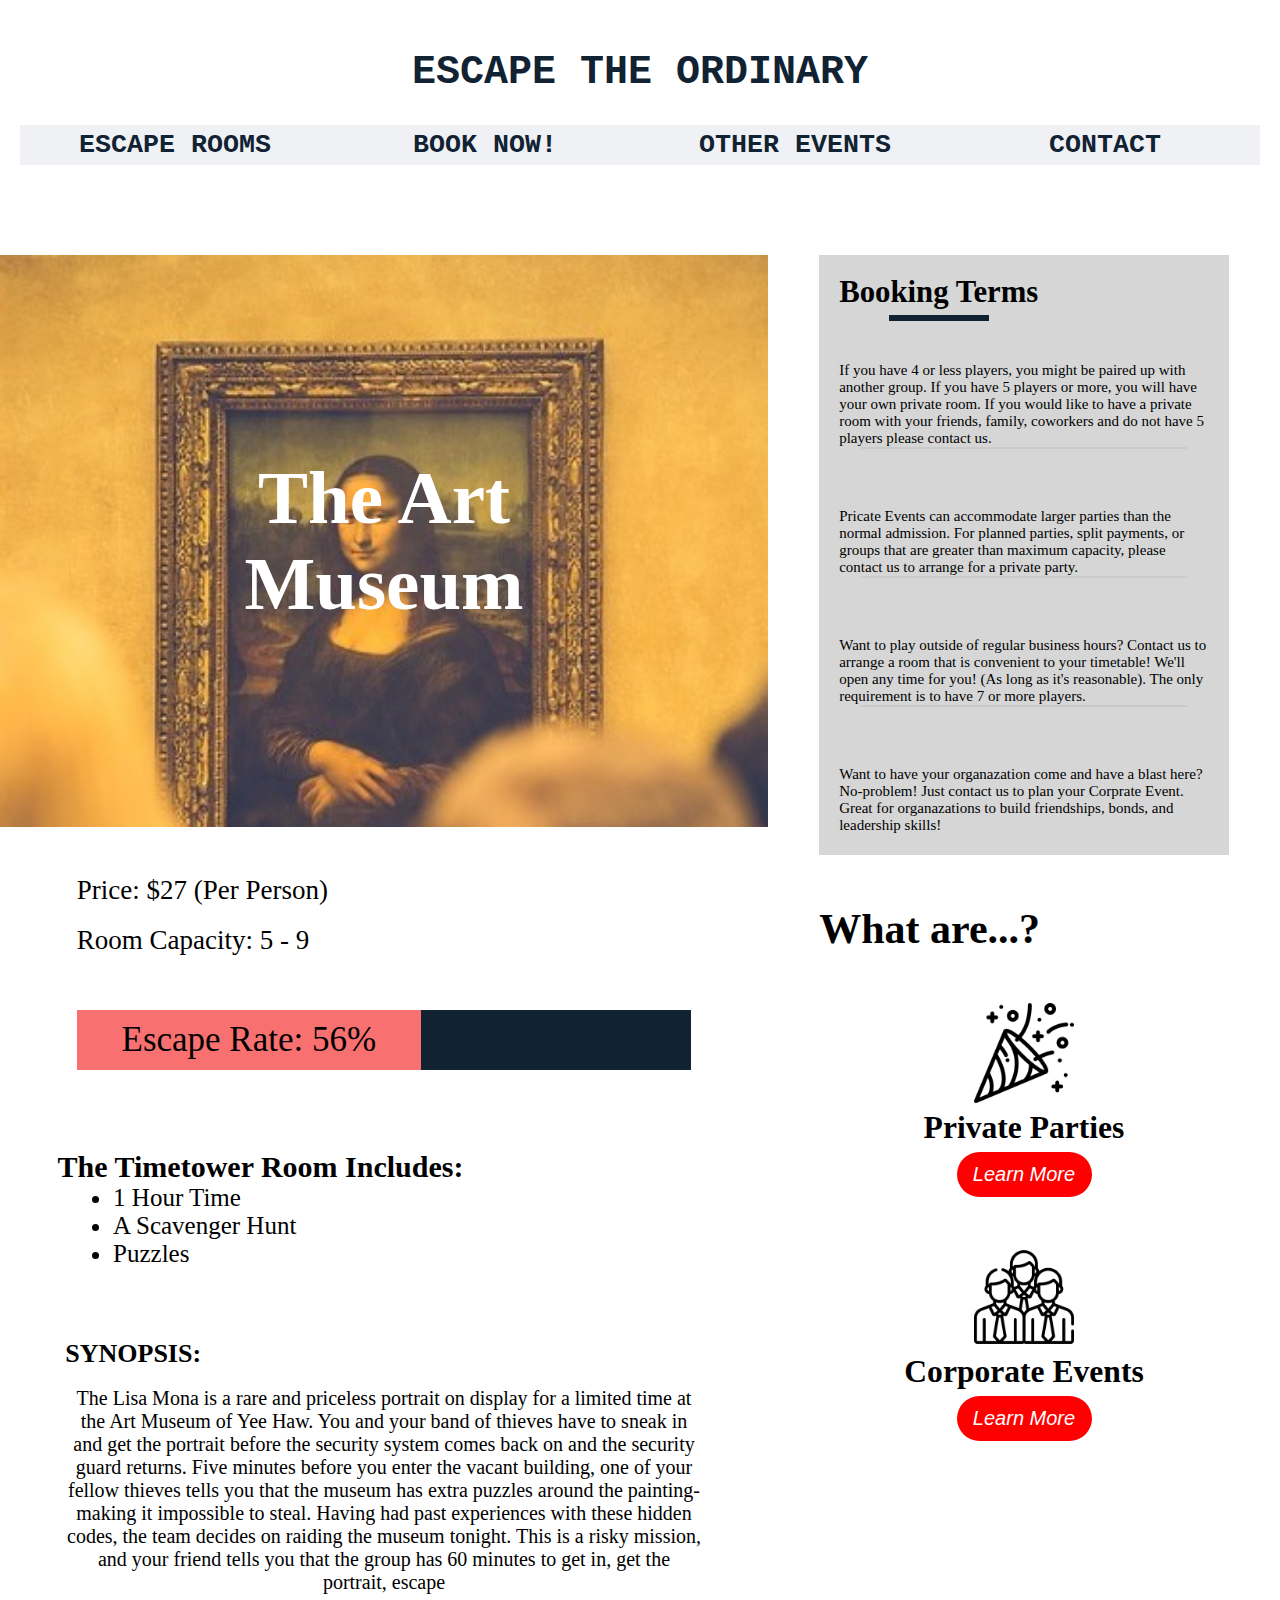
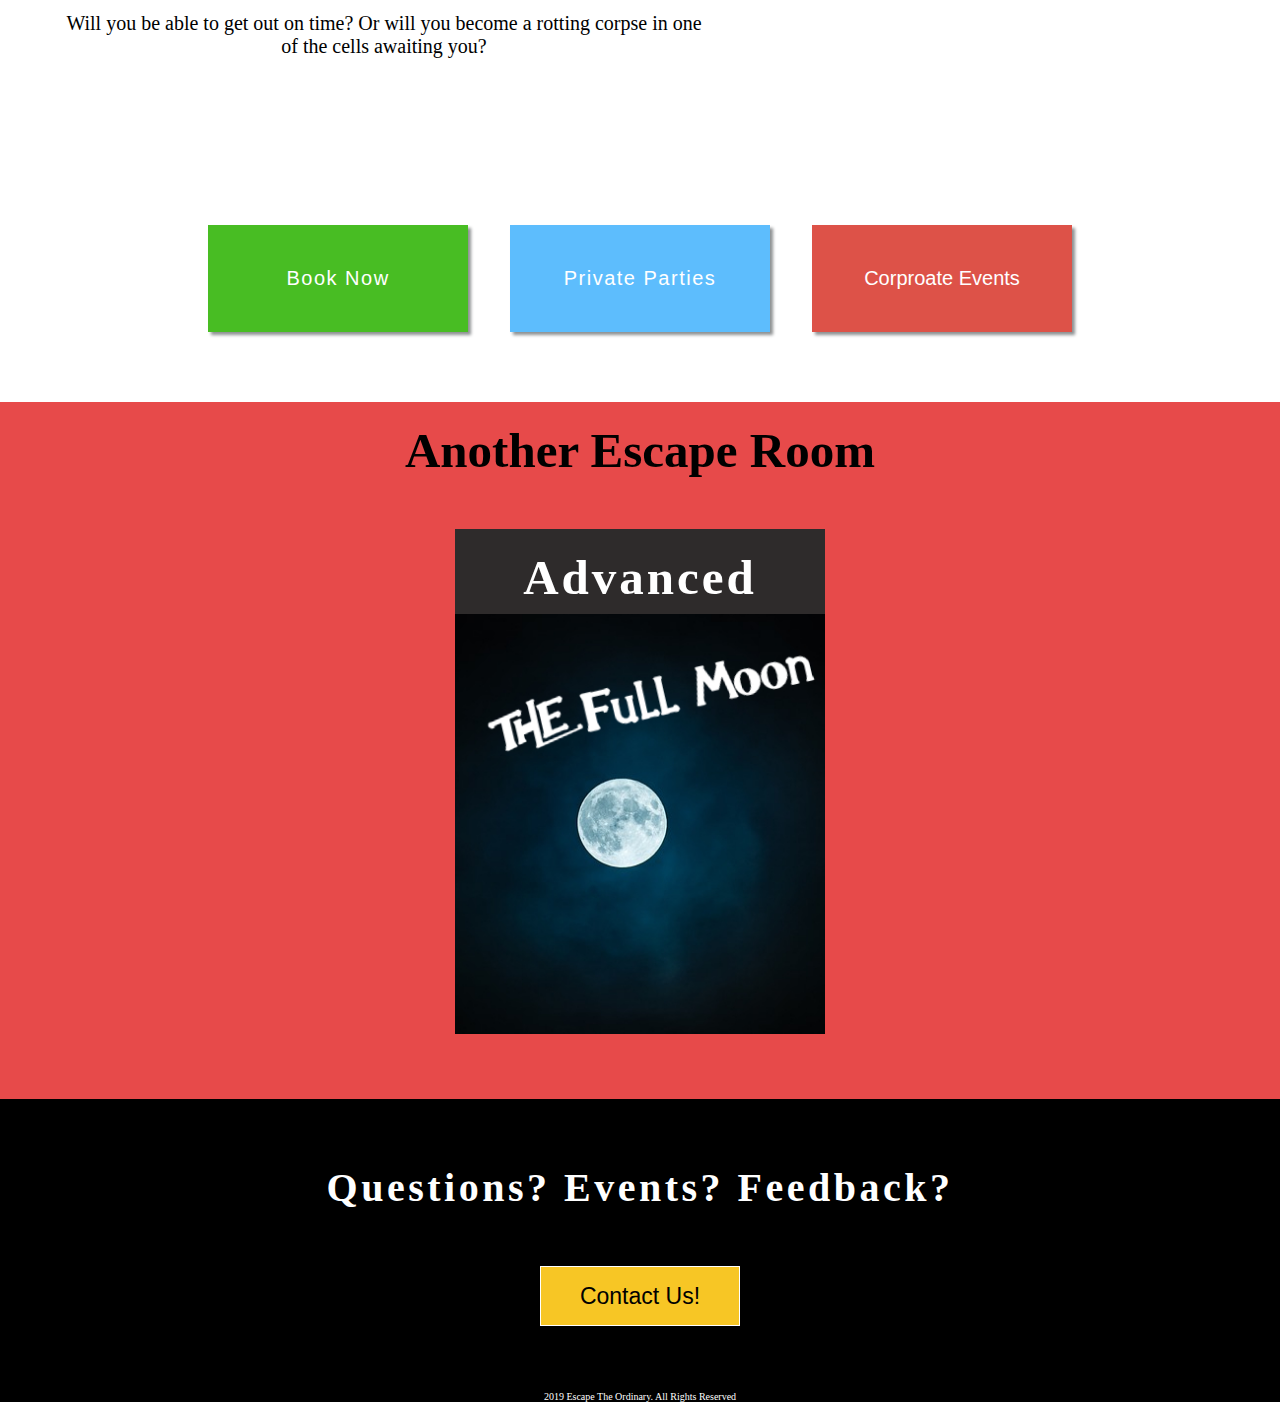
<file: art.html>
<!DOCTYPE html>
<html lang="en" dir="ltr">
  <head>
    <meta charset="utf-8">
    <title>TSA</title>
    <link rel="stylesheet" href="Main.css">
    <!DOCTYPE html>
<meta charset="utf-8">
<link href="https://fonts.googleapis.com/css?family=PT+Sans|Poppins:400,800|Roboto" rel="stylesheet">
<link href="https://fonts.googleapis.com/css?family=Akronim|Amatic+SC|Macondo+Swash+Caps" rel="stylesheet">
<link href="https://fonts.googleapis.com/css?family=Poppins:400,800|Roboto" rel="stylesheet">
<link rel="stylesheet" href="Main.css">
<html>

<body class="timetowerbody">
    <div class="wrapper">
        <header>
                <nav>
                        <h2 class="logo"><a href="index.html">Escape The Ordinary</a></h2>
                        <div class="navigationDesktop">
                            <div class="links1">
                                <ul>
                                    <li class="idk2"><a href="#">Escape rooms</a>
                                        <ul>
                                            <li><a href="#">beginner</a>
                                                <ul>
                                                    <li><a href="timetower.html">Time Tower</a></li>
                                                    <li><a href="composer.html">The Composer</a></li>
                                                </ul>
                                            </li>
                                            <li><a href="#">intermediate</a>
                                                <ul>
                                                    <li><a href="art.html">Art Museum</a></li>
                                                    <li><a href="Mine.html">The Mine</a></li>
                                                </ul>
                                            </li>
                                            <li><a href="#">Advanced</a>
                                                <ul>
                                                    <li><a href="TheFullMoon.html">Full Moon</a></li>
                                                    <li><a href="LogCabin.html">Log Cabin</a></li>
                                                </ul>
                                            </li>
        
                                        </ul>
                                    </li>
                                </ul>
                            </div>
        
                            <div class="links2">
                                <ul>
                                    <li class="idk2"><a href="#">Book Now!</a>
                                        <ul>
                                            <li><a href="booknow.html">Escape Rooms</a></li>
        
                                        </ul>
                                    </li>
                                </ul>
                            </div>
                            <div class="links3">
                                    <ul>
                                        <li class="idk2"><a href="#">Other Events</a>
                                            <ul>
                                                <li><a href="corporate.html">Private Party</a></li>
                                                <li><a href="corporate.html">Corporate Event</a></li>
                                            </ul>
                                        </li>
                                    </ul>
                                </div>
                            <div class="links4">
                                <ul>
                                    <li class="idk2"><a href="contactus.html">Contact</a></li>
                                </ul>
                            </div>
                        </div>
                    </nav>
        </header>
    </div>
  </head>
  <body>
    <div>
    <div class="timetowergrid">
        <div class="ttgitempic2">
            <h4>The Art Museum</h2>
        </div>
        <div class="ttgitemh3">
            <p></p>
            <p>Price: $27 (Per Person)</p>
            <p>Room Capacity: 5 - 9</p>
        </div>
        <div class="bar">
            <div class="barcolor" style="width: 56%" ;>
                <p>Escape Rate: 56%</p>
            </div>
        </div><br>
        <div class="ttgitem">
            <ul class="timetowerul">
                <h3>The Timetower Room Includes: </h3>
                <li>1 Hour Time</li>
                <li>A Scavenger Hunt</li>
                <li>Puzzles</li>
            </ul><br><br>

            <h1>SYNOPSIS: </h1><br>
            <p class="SYNOPSIS">The Lisa Mona is a rare and priceless portrait on display for a limited time at the Art Museum of Yee Haw. You and your band of thieves have to sneak in and get the portrait before the security system comes back on and the security guard returns. Five minutes before you enter the vacant building, one of your fellow thieves tells you that the museum has extra puzzles around the painting-making it impossible to steal. Having had past experiences with these hidden codes, the team decides on raiding the museum tonight. This is a risky mission, and your friend tells you that the group has 60 minutes to get in, get the portrait, escape</p><br>
            <p class="SYNOPSIS">Will you be able to get out on time? Or will you become a rotting corpse in one of the cells awaiting you? </p>
        </div>
        <div class="bookingtermsgrid1">
                <div class="termshead1">
                    <h2>Booking Terms</h2>
                    <hr class="hrterms1">
            </div>
        <div class="term11">
                <li>
                    <p>If you have 4 or less players, you might be paired up with another group. If you have 5 players
                        or more, you will have your own private room. If you would like to have a private room with your
                        friends, family, coworkers and do not have 5 players please contact us. </p>
                </li>
                <hr>
            </div><br>
            
            <div class="term22">
                <li>
                    <p>Pricate Events can accommodate larger parties than the normal admission. For planned parties,
                        split payments, or groups that are greater than maximum capacity, please contact us to arrange
                        for a private party. </p>
                </li>
                <hr>
            </div><br>
            <div class="term33">
                <li>
                    <p>Want to play outside of regular business hours? Contact us to arrange a room that is convenient
                        to your timetable! We'll open any time for you! (As long as it's reasonable). The only
                        requirement is to have 7 or more players. </p>
                </li>
                <hr>
            </div><br>
            <div class="term44">
                <li>
                    <p>Want to have your organazation come and have a blast here? No-problem! Just contact us to plan
                        your Corprate Event. Great for organazations to build friendships, bonds, and leadership skills!
                    </p>
                </li>
            </div>
        </ul>
    </div>
    <div class="whatare1">
            <div class="whatareheading1">
                <h2>What are...?</h2>
            </div>
            <div class="whatareicons1">
                <div class="whatareparties1">
                    <img src="party.png" style="width:100px">
                    <h3>Private Parties</h3>
                    <a href="corporate.html"><button class="Learnmorebutton2">Learn More</button></a>
                </div>
                <div class="whatarcorprateevents1">
                    <img src="employee.png" style="width: 100px">
                    <h3>Corporate Events</h3>
                    <a href="corporate.html"><button class="Learnmorebutton2">Learn More</button></a>
    
                </div>
            </div>
        </div>
    </div>


    <div class="buttongrid">
        <div class="booknowescaperoombutton">
            <a href="#"><button class="booknowescaperoombutton1">Book Now</button></a>
        </div>
        <div class="privatepartiesbutton">
            <a><button class="privatepartiesbutton1">Private Parties</button></a>
        </div>
        <div class="corporateeventsbutton">
            <a><button class="corporateeventsbutton1">Corproate Events</button></a>
        </div>
    </div>

    <div class="bookingtermsgrid">
        <div class="termshead">
            <h2>Booking Terms</h2>
            <hr class="hrterms">
        </div>
        <ul>
            <div class="term1">
                <li>
                    <p>If you have 4 or less players, you might be paired up with another group. If you have 5 players
                        or more, you will have your own private room. If you would like to have a private room with your
                        friends, family, coworkers and do not have 5 players please contact us. </p>
                </li>
                <hr>
            </div><br>
            <div class="term2">
                <li>
                    <p>Pricate Events can accommodate larger parties than the normal admission. For planned parties,
                        split payments, or groups that are greater than maximum capacity, please contact us to arrange
                        for a private party. </p>
                </li>
                <hr>
            </div><br>
            <div class="term3">
                <li>
                    <p>Want to play outside of regular business hours? Contact us to arrange a room that is convenient
                        to your timetable! We'll open any time for you! (As long as it's reasonable). The only
                        requirement is to have 7 or more players. </p>
                </li>
                <hr>
            </div><br>
            <div class="term4">
                <li>
                    <p>Want to have your organazation come and have a blast here? No-problem! Just contact us to plan
                        your Corprate Event. Great for organazations to build friendships, bonds, and leadership skills!
                    </p>
                </li>
            </div>
        </ul>
    </div>
    <div class="whatare">
        <div class="whatareheading">
            <h2>What are...?</h2>
        </div>
        <div class="whatareicons">
            <div class="whatareparties">
                <img src="party.png" style="width:100px">
                <h3>Private Parties</h3>
                <a><button class="Learnmorebutton2">Learn More</button></a>
            </div>
            <div class="whatarcorprateevents">
                <img src="employee.png" style="width: 100px">
                <h3>Corporate Events</h3>
                <a><button class="Learnmorebutton2">Learn More</button></a>

            </div>
        </div>
    </diV>
    

    <div class="anotheroom">
        <h2>Another Escape Room</h2>
        <div class="box"><a href="TheFullMoon.html">
            <div class="idk">
                <h2>Advanced</h2>
            </div>
            <div class="idkbox3">
                <h1>Idk</h1>
            </div>
        </div>
    </a>

    <div class="box2"><a href="#">
            <div class="idk">
                <h2>Advanced</h2>
            </div>
            <div class="idkbox">
                <h1>Idk</h1>
            </div>
        </div>
    </a>

    <div class="box3"><a href="TheFullMoon.html">
            <div class="idk">
                <h2>Beginner</h2>
            </div>
            <div class="idkbox">
                <h1>Idk</h1>
            </div>
        </div>
    </a>

    </div>


    <div class="contact">
            <div class="conh4">
                <h4>Questions? Events? Feedback?</h4>
            </div>
    
            <div class="contactbutton"><a href="contactus.html"><button class="contactusbutton">Contact Us!</button></a></div>
        </div>
    
    
        <!--Footer-->
    
        <footer>
            <div>
            </div>
            <div>
                <p>2019 Escape The Ordinary. All Rights Reserved</p>
            </div>
        </footer>

</body>

</html>
</file>
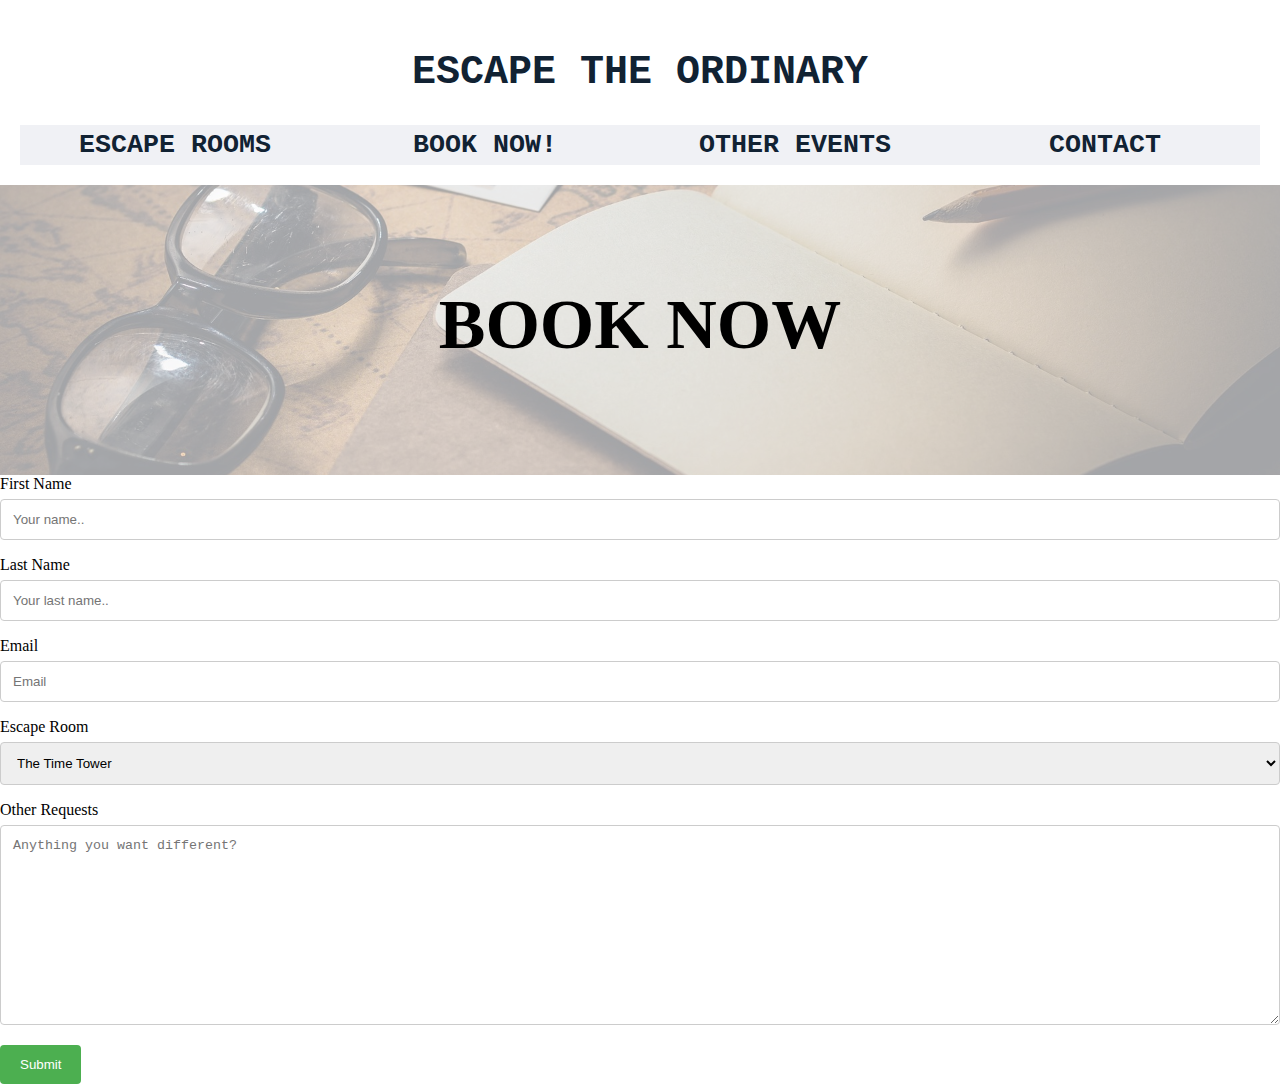
<file: booknow.html>
<!DOCTYPE html>
<html lang="en" dir="ltr">
  <head>
    <meta charset="utf-8">
    <title>TSA</title>
    <link rel="stylesheet" href="Main.css">
    <!DOCTYPE html>
<meta charset="utf-8">
<link href="https://fonts.googleapis.com/css?family=PT+Sans|Poppins:400,800|Roboto" rel="stylesheet">
<link href="https://fonts.googleapis.com/css?family=Akronim|Amatic+SC|Macondo+Swash+Caps" rel="stylesheet">
<link href="https://fonts.googleapis.com/css?family=Poppins:400,800|Roboto" rel="stylesheet">
<link rel="stylesheet" href="Main.css">
<html>

<body class="timetowerbody">
    <div class="wrapper">
        <header>
                <nav>
                        <h2 class="logo"><a href="index.html">Escape The Ordinary</a></h2>
                        <div class="navigationDesktop">
                            <div class="links1">
                                <ul>
                                    <li class="idk2"><a href="#">Escape rooms</a>
                                        <ul>
                                            <li><a href="#">beginner</a>
                                                <ul>
                                                    <li><a href="timetower.html">Time Tower</a></li>
                                                    <li><a href="composer.html">The Composer</a></li>
                                                </ul>
                                            </li>
                                            <li><a href="#">intermediate</a>
                                                <ul>
                                                    <li><a href="art.html">Art Museum</a></li>
                                                    <li><a href="Mine.html">The Mine</a></li>
                                                </ul>
                                            </li>
                                            <li><a href="#">Advanced</a>
                                                <ul>
                                                    <li><a href="TheFullMoon.html">Full Moon</a></li>
                                                    <li><a href="LogCabin.html">Log Cabin</a></li>
                                                </ul>
                                            </li>
        
                                        </ul>
                                    </li>
                                </ul>
                            </div>
        
                            <div class="links2">
                                <ul>
                                    <li class="idk2"><a href="#">Book Now!</a>
                                        <ul>
                                            <li><a href="booknow.html">Escape Rooms</a></li>
        
                                        </ul>
                                    </li>
                                </ul>
                            </div>
                            <div class="links3">
                                    <ul>
                                        <li class="idk2"><a href="#">Other Events</a>
                                            <ul>
                                                <li><a href="corporate.html">Private Party</a></li>
                                                <li><a href="corporate.html">Corporate Event</a></li>
                                            </ul>
                                        </li>
                                    </ul>
                                </div>
                            <div class="links4">
                                <ul>
                                    <li class="idk2"><a href="contactus.html">Contact</a></li>
                                </ul>
                            </div>
                        </div>
                    </nav>
        </header>
    </div>
    <div>

  </head>
  <body>
    <header>
      <div class="Part1">
        <h1>BOOK NOW</h1>
      </div>
      <div class="container">
    <form action="#">

      <label for="fname">First Name</label>
      <input type="text" id="fname" name="firstname" placeholder="Your name..">

      <label for="lname">Last Name</label>
      <input type="text" id="lname" name="lastname" placeholder="Your last name..">

      <label for="email">Email</label>
      <input type="text" name="email" placeholder="Email">

      <label for="escaperoom">Escape Room</label>
      <select id="escaperoom" name="escaperoom">
        <option value="timetower">The Time Tower</option>
        <option value="fullmoon">The Full Moon</option>
        <option value="mine">The Mine</option>
        <option value="composer">The Composer</option>
        <option value="museum">The Art Museum</option>
        <option value="cabin">The Log Cabin</option>
      </select>


      <label for="subject">Other Requests</label>
      <textarea id="subject" name="subject" placeholder="Anything you want different?" style="height:200px"></textarea>

      <input type="submit" value="Submit">

    </form>
  </div>
    </header>
  </body>
</html>
</file>
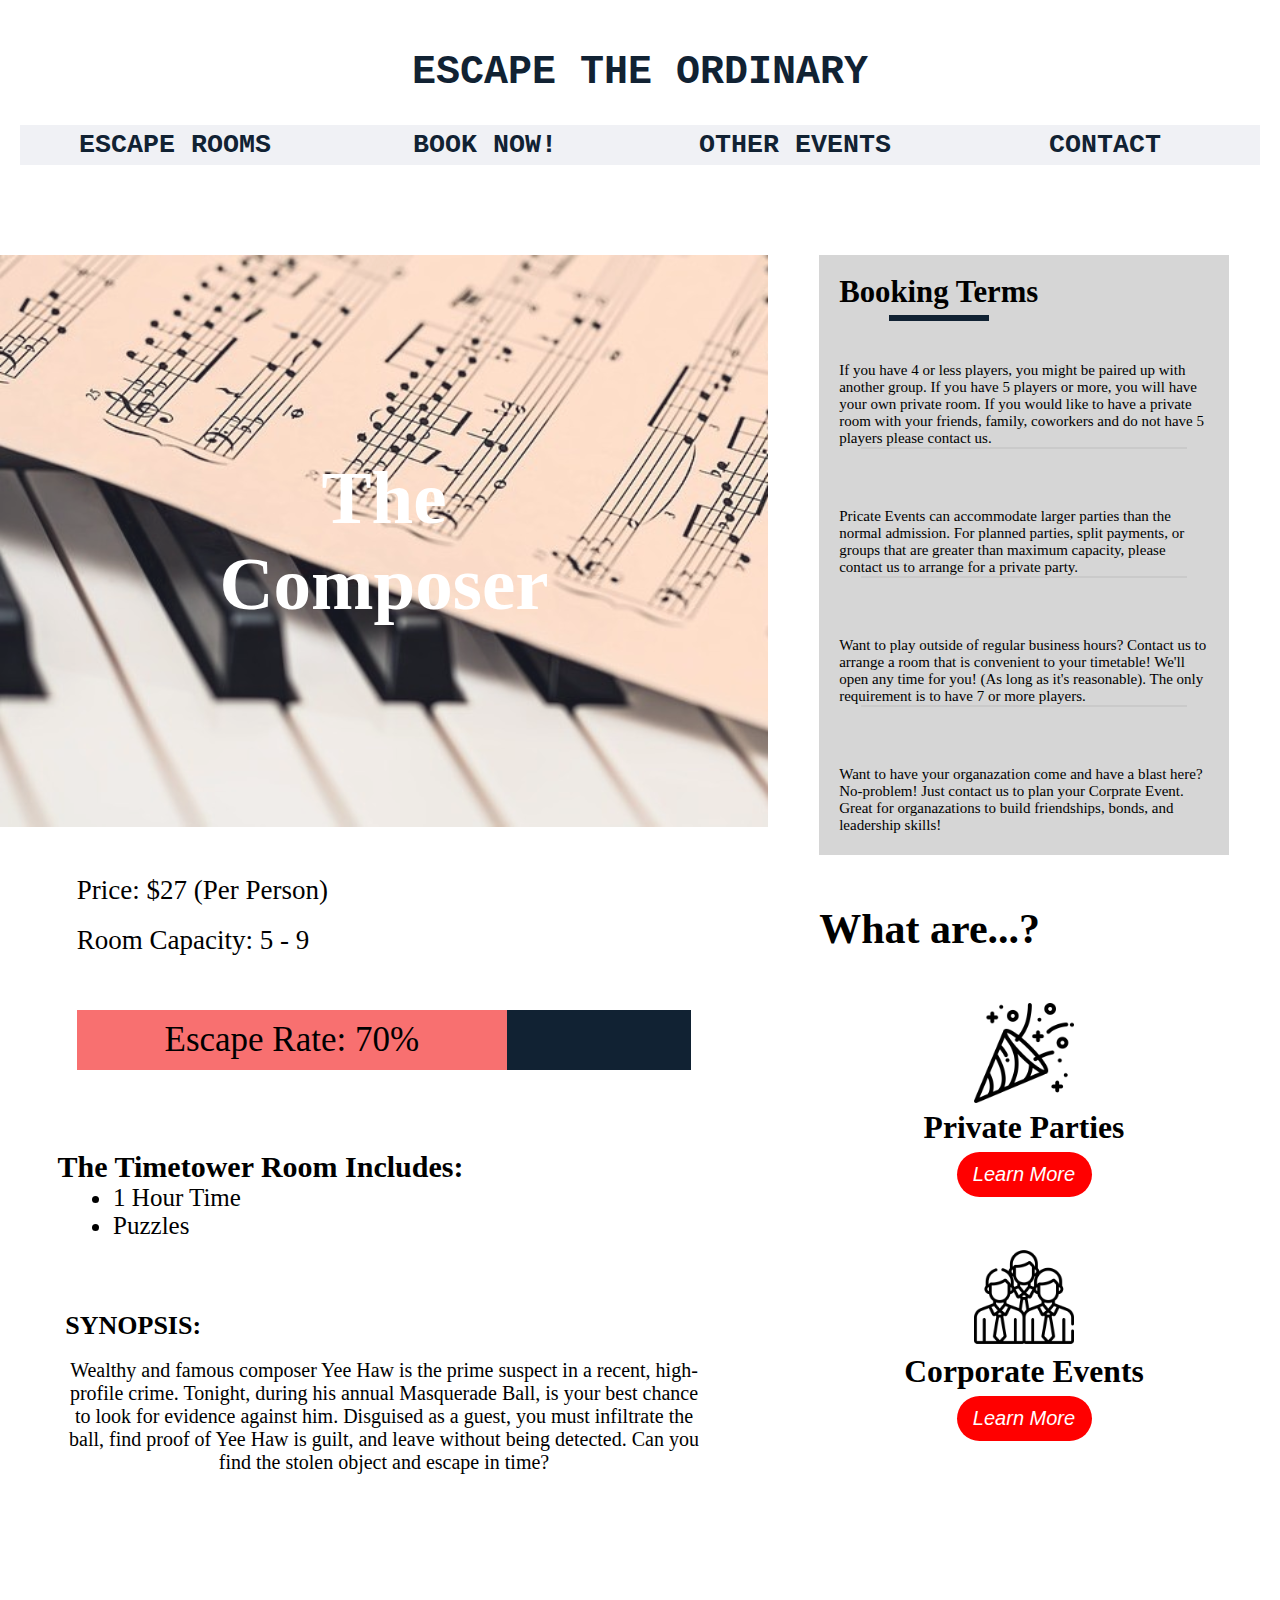
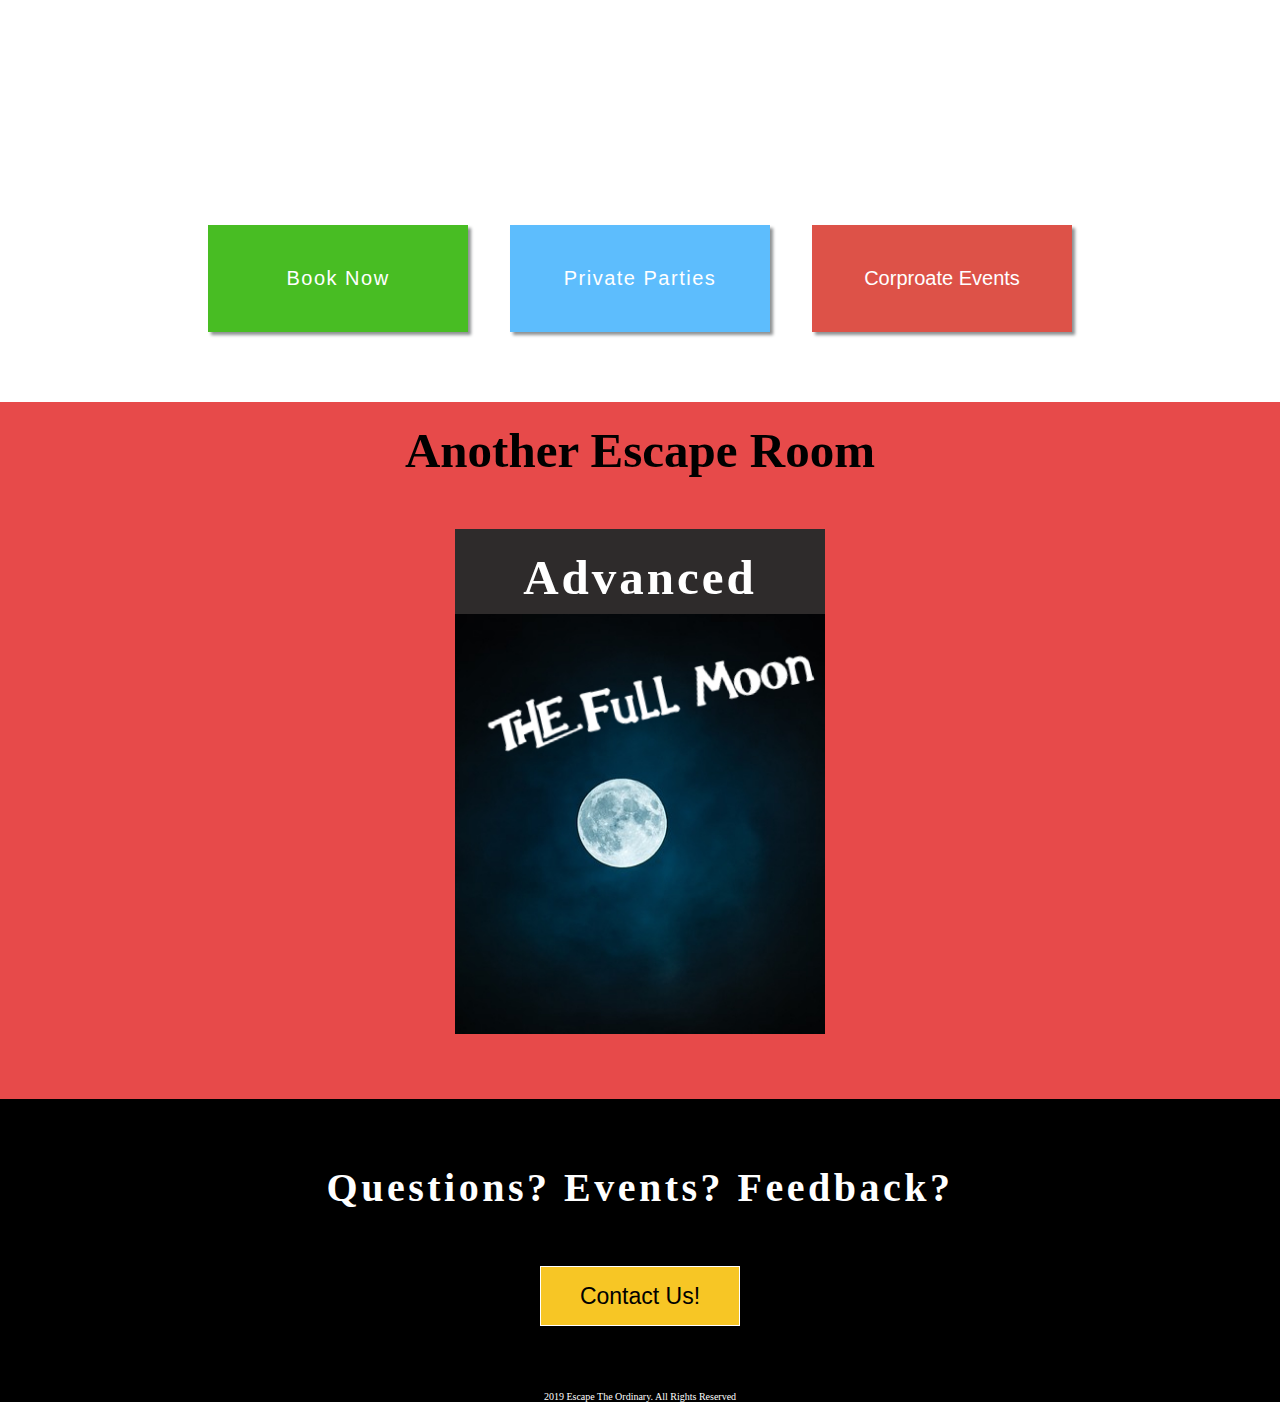
<file: composer.html>
<!DOCTYPE html>
<html lang="en" dir="ltr">

<head>
    <meta charset="utf-8">
    <title>TSA</title>
    <link rel="stylesheet" href="Main.css">
    <!DOCTYPE html>
    <meta charset="utf-8">
    <link href="https://fonts.googleapis.com/css?family=PT+Sans|Poppins:400,800|Roboto" rel="stylesheet">
    <link href="https://fonts.googleapis.com/css?family=Akronim|Amatic+SC|Macondo+Swash+Caps" rel="stylesheet">
    <link href="https://fonts.googleapis.com/css?family=Poppins:400,800|Roboto" rel="stylesheet">
    <link rel="stylesheet" href="Main.css">
    <html>

<body class="timetowerbody">
    <div class="wrapper">
        <header>
            <nav>
                <h2 class="logo"><a href="index.html">Escape The Ordinary</a></h2>
                <div class="navigationDesktop">
                    <div class="links1">
                        <ul>
                            <li class="idk2"><a href="#">Escape rooms</a>
                                <ul>
                                    <li><a href="#">beginner</a>
                                        <ul>
                                            <li><a href="timetower.html">Time Tower</a></li>
                                            <li><a href="composer.html">The Composer</a></li>
                                        </ul>
                                    </li>
                                    <li><a href="#">intermediate</a>
                                        <ul>
                                            <li><a href="art.html">Art Museum</a></li>
                                            <li><a href="Mine.html">The Mine</a></li>
                                        </ul>
                                    </li>
                                    <li><a href="#">Advanced</a>
                                        <ul>
                                            <li><a href="TheFullMoon.html">Full Moon</a></li>
                                            <li><a href="LogCabin.html">Log Cabin</a></li>
                                        </ul>
                                    </li>

                                </ul>
                            </li>
                        </ul>
                    </div>

                    <div class="links2">
                        <ul>
                            <li class="idk2"><a href="#">Book Now!</a>
                                <ul>
                                    <li><a href="booknow.html">Escape Rooms</a></li>

                                </ul>
                            </li>
                        </ul>
                    </div>
                    <div class="links3">
                        <ul>
                            <li class="idk2"><a href="#">Other Events</a>
                                <ul>
                                    <li><a href="corporate.html">Private Party</a></li>
                                    <li><a href="corporate.html">Corporate Event</a></li>
                                </ul>
                            </li>
                        </ul>
                    </div>
                    <div class="links4">
                        <ul>
                            <li class="idk2"><a href="contactus.html">Contact</a></li>
                        </ul>
                    </div>
                </div>
            </nav>
        </header>
    </div> </head> <body>
        <div>
            <div class="timetowergrid">
                <div class="ttgitempic1">
                    <h4>The Composer</h2>
                </div>
                <div class="ttgitemh3">
                    <p></p>
                    <p>Price: $27 (Per Person)</p>
                    <p>Room Capacity: 5 - 9</p>
                </div>
                <div class="bar">
                    <div class="barcolor" style="width: 70%" ;>
                        <p>Escape Rate: 70%</p>
                    </div>
                </div><br>
                <div class="ttgitem">
                    <ul class="timetowerul">
                        <h3>The Timetower Room Includes: </h3>
                        <li>1 Hour Time</li>
                        <li>Puzzles</li>
                    </ul><br><br>

                    <h1>SYNOPSIS: </h1><br>
                    <p class="SYNOPSIS">Wealthy and famous composer Yee Haw is the prime suspect in a recent,
                        high-profile crime. Tonight, during his annual Masquerade Ball, is your best chance to look for
                        evidence against him. Disguised as a guest, you must infiltrate the ball, find proof of Yee Haw
                        is guilt, and leave without being detected. Can you find the stolen object and escape in time?
                    </p><br>
                </div>
                <div class="bookingtermsgrid1">
                    <div class="termshead1">
                        <h2>Booking Terms</h2>
                        <hr class="hrterms1">
                    </div>
                    <div class="term11">
                        <li>
                            <p>If you have 4 or less players, you might be paired up with another group. If you have 5
                                players
                                or more, you will have your own private room. If you would like to have a private room
                                with your
                                friends, family, coworkers and do not have 5 players please contact us. </p>
                        </li>
                        <hr>
                    </div><br>

                    <div class="term22">
                        <li>
                            <p>Pricate Events can accommodate larger parties than the normal admission. For planned
                                parties,
                                split payments, or groups that are greater than maximum capacity, please contact us to
                                arrange
                                for a private party. </p>
                        </li>
                        <hr>
                    </div><br>
                    <div class="term33">
                        <li>
                            <p>Want to play outside of regular business hours? Contact us to arrange a room that is
                                convenient
                                to your timetable! We'll open any time for you! (As long as it's reasonable). The only
                                requirement is to have 7 or more players. </p>
                        </li>
                        <hr>
                    </div><br>
                    <div class="term44">
                        <li>
                            <p>Want to have your organazation come and have a blast here? No-problem! Just contact us to
                                plan
                                your Corprate Event. Great for organazations to build friendships, bonds, and leadership
                                skills!
                            </p>
                        </li>
                    </div>
                    </ul>
                </div>
                <div class="whatare1">
                    <div class="whatareheading1">
                        <h2>What are...?</h2>
                    </div>
                    <div class="whatareicons1">
                        <div class="whatareparties1">
                            <img src="party.png" style="width:100px">
                            <h3>Private Parties</h3>
                            <a href="corporate.html"><button class="Learnmorebutton2">Learn More</button></a>
                        </div>
                        <div class="whatarcorprateevents1">
                            <img src="employee.png" style="width: 100px">
                            <h3>Corporate Events</h3>
                            <a href="corporate.html"><button class="Learnmorebutton2">Learn More</button></a>

                        </div>
                    </div>
                </div>
            </div>


            <div class="buttongrid">
                <div class="booknowescaperoombutton">
                    <a href="booknow.html"><button class="booknowescaperoombutton1">Book Now</button></a>
                </div>
                <div class="privatepartiesbutton">
                    <a href="corporate.html"><button class="privatepartiesbutton1">Private Parties</button></a>
                </div>
                <div class="corporateeventsbutton">
                    <a href="corporate.html"><button class="corporateeventsbutton1">Corproate Events</button></a>
                </div>
            </div>

            <div class="bookingtermsgrid">
                <div class="termshead">
                    <h2>Booking Terms</h2>
                    <hr class="hrterms">
                </div>
                <ul>
                    <div class="term1">
                        <li>
                            <p>If you have 4 or less players, you might be paired up with another group. If you have 5
                                players
                                or more, you will have your own private room. If you would like to have a private room
                                with your
                                friends, family, coworkers and do not have 5 players please contact us. </p>
                        </li>
                        <hr>
                    </div><br>
                    <div class="term2">
                        <li>
                            <p>Pricate Events can accommodate larger parties than the normal admission. For planned
                                parties,
                                split payments, or groups that are greater than maximum capacity, please contact us to
                                arrange
                                for a private party. </p>
                        </li>
                        <hr>
                    </div><br>
                    <div class="term3">
                        <li>
                            <p>Want to play outside of regular business hours? Contact us to arrange a room that is
                                convenient
                                to your timetable! We'll open any time for you! (As long as it's reasonable). The only
                                requirement is to have 7 or more players. </p>
                        </li>
                        <hr>
                    </div><br>
                    <div class="term4">
                        <li>
                            <p>Want to have your organazation come and have a blast here? No-problem! Just contact us to
                                plan
                                your Corprate Event. Great for organazations to build friendships, bonds, and leadership
                                skills!
                            </p>
                        </li>
                    </div>
                </ul>
            </div>
            <div class="whatare">
                <div class="whatareheading">
                    <h2>What are...?</h2>
                </div>
                <div class="whatareicons">
                    <div class="whatareparties">
                        <img src="party.png" style="width:100px">
                        <h3>Private Parties</h3>
                        <a href="corporate.html"> <button class="Learnmorebutton2">Learn More</button></a>
                    </div>
                    <div class="whatarcorprateevents">
                        <img src="employee.png" style="width: 100px">
                        <h3>Corporate Events</h3>
                        <a href="corporate.html"><button class="Learnmorebutton2">Learn More</button></a>

                    </div>
                </div>
            </diV>


            <div class="anotheroom">
                <h2>Another Escape Room</h2> 
                        <div class="box"><a href="TheFullMoon.html">
                                <div class="idk">
                                    <h2>Advanced</h2>
                                </div>
                                <div class="idkbox2">
                                    <h1>Idk</h1>
                                </div>
                        </div>
                    </a>

                    <div class="box2"><a href="#">
                            <div class="idk">
                                <h2>Advanced</h2>
                            </div>
                            <div class="idkbox">
                                <h1>Idk</h1>
                            </div>
                    </div>
                    </a>

                    <div class="box3"><a href="#">
                            <div class="idk">
                                <h2>Beginner</h2>
                            </div>
                            <div class="idkbox">
                                <h1>Idk</h1>
                            </div>
                    </div>
                    </a>

            </div>


            <div class="contact">
                <div class="conh4">
                    <h4>Questions? Events? Feedback?</h4>
                </div>

                <div class="contactbutton"><a href="contactus.html"><button class="contactusbutton">Contact
                            Us!</button></a></div>
            </div>


            <!--Footer-->

            <footer>
                <div>
                </div>
                <div>
                    <p>2019 Escape The Ordinary. All Rights Reserved</p>
                </div>
            </footer>

</body>

</html>
</file>
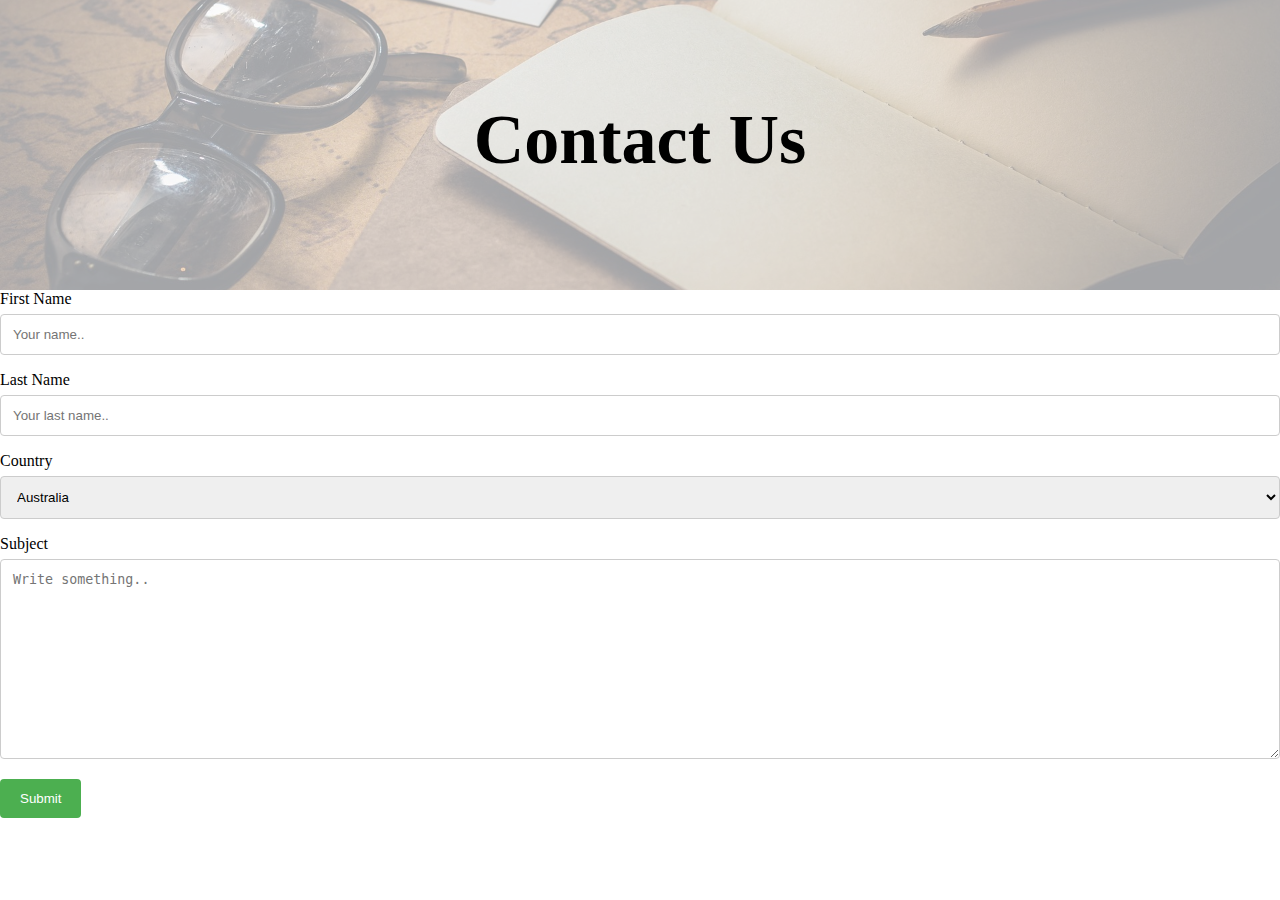
<file: contactpage.html>
<!DOCTYPE html>
<html>
  <head>
    <meta charset="utf-8">
    <link rel="stylesheet" href="Main.css">
    <title>TSA</title>

  </head>
  <body>
    <div>
      <div class="Part1">
        <h1>Contact Us</h1>
      </div>
    </div>
    <div class="container">
  <form action="#">

    <label for="fname">First Name</label>
    <input type="text" id="fname" name="firstname" placeholder="Your name..">

    <label for="lname">Last Name</label>
    <input type="text" id="lname" name="lastname" placeholder="Your last name..">

    <label for="country">Country</label>
    <select id="country" name="country">
      <option value="australia">Australia</option>
      <option value="canada">Canada</option>
      <option value="usa">USA</option>
      <option value="china">China</option>
      <option value="europe">Europe</option>
    </select>

    <label for="subject">Subject</label>
    <textarea id="subject" name="subject" placeholder="Write something.." style="height:200px"></textarea>

    <input type="submit" value="Submit">

  </form>
</div>
  </body>
</html>
</file>
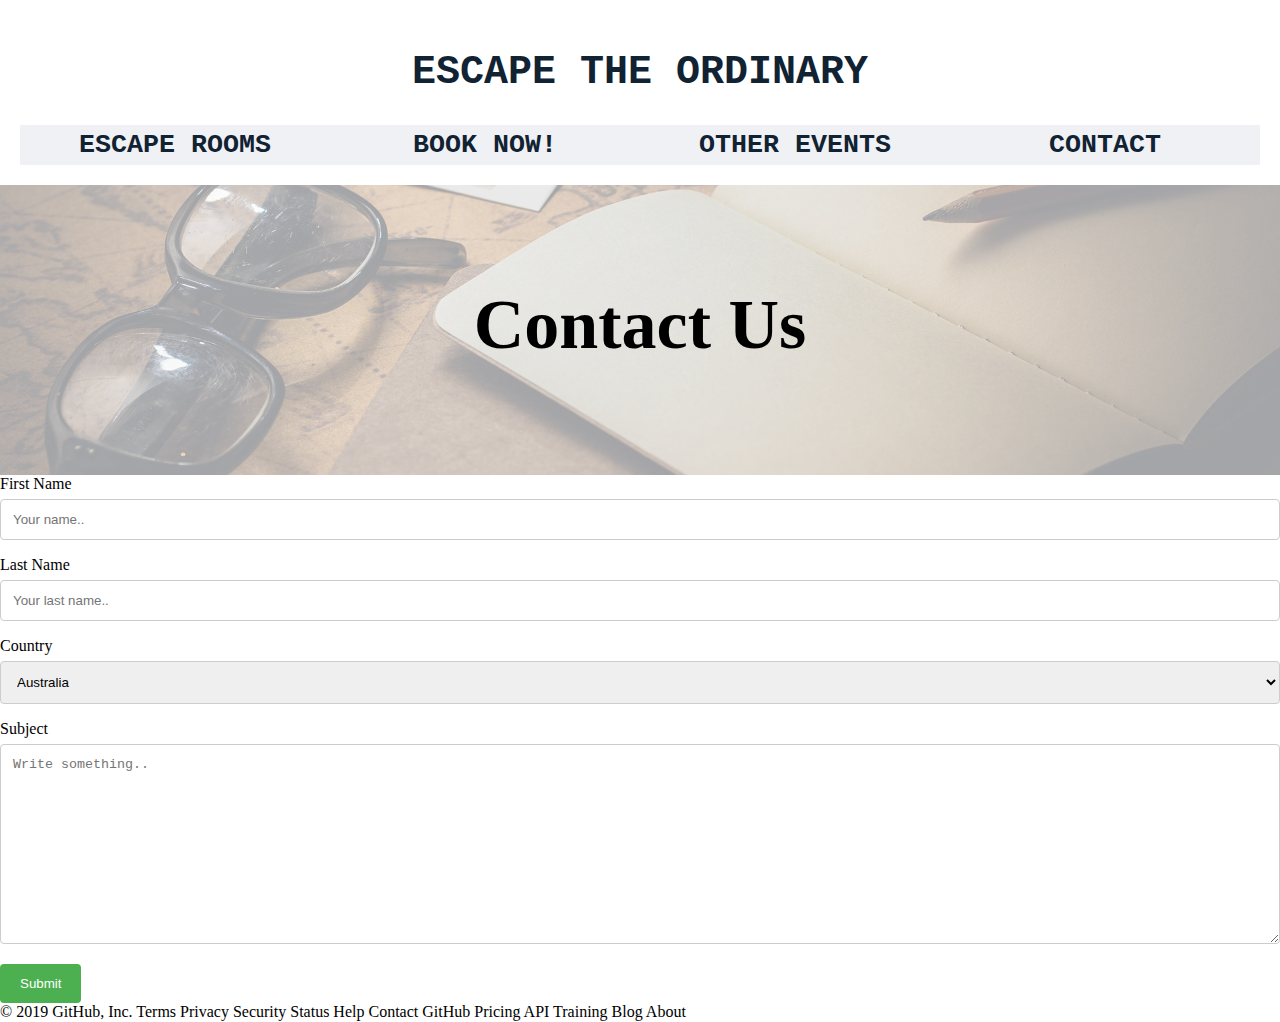
<file: contactus.html>
<!DOCTYPE html> <html lang="en" dir="ltr">

  <head>
    <meta charset="utf-8">
    <title>TSA</title>
    <link rel="stylesheet" href="Main.css">
    <!DOCTYPE html>
    <meta charset="utf-8">
    <link href="https://fonts.googleapis.com/css?family=PT+Sans|Poppins:400,800|Roboto" rel="stylesheet">
    <link href="https://fonts.googleapis.com/css?family=Akronim|Amatic+SC|Macondo+Swash+Caps" rel="stylesheet">
    <link href="https://fonts.googleapis.com/css?family=Poppins:400,800|Roboto" rel="stylesheet">
    <link rel="stylesheet" href="Main.css">
    <html>

  <body class="timetowerbody">
    <div class="wrapper">
      <header>
        <nav>
          <h2 class="logo"><a href="index.html">Escape The Ordinary</a></h2>
          <div class="navigationDesktop">
            <div class="links1">
              <ul>
                <li class="idk2"><a href="#">Escape rooms</a>
                  <ul>
                    <li><a href="#">beginner</a>
                      <ul>
                        <li><a href="timetower.html">Time Tower</a></li>
                        <li><a href="composer.html">The Composer</a></li>
                      </ul>
                    </li>
                    <li><a href="#">intermediate</a>
                      <ul>
                        <li><a href="art.html">Art Museum</a></li>
                        <li><a href="Mine.html">The Mine</a></li>
                      </ul>
                    </li>
                    <li><a href="#">Advanced</a>
                      <ul>
                        <li><a href="TheFullMoon.html">Full Moon</a></li>
                        <li><a href="LogCabin.html">Log Cabin</a></li>
                      </ul>
                    </li>

                  </ul>
                </li>
              </ul>
            </div>

            <div class="links2">
              <ul>
                <li class="idk2"><a href="#">Book Now!</a>
                  <ul>
                    <li><a href="booknow.html">Escape Rooms</a></li>

                  </ul>
                </li>
              </ul>
            </div>
            <div class="links3">
              <ul>
                <li class="idk2"><a href="#">Other Events</a>
                  <ul>
                    <li><a href="corporate.html">Private Party</a></li>
                    <li><a href="corporate.html">Corporate Event</a></li>
                  </ul>
                </li>
              </ul>
            </div>
            <div class="links4">
              <ul>
                <li class="idk2"><a href="contactus.html">Contact</a></li>
              </ul>
            </div>
          </div>
        </nav>
      </header>
    </div>
    <html>

    <head>
      <meta charset="utf-8">
      <link rel="stylesheet" href="Main.css">
      <title>TSA</title>
    </head>

    <body>
      <div>
        <div class="Part1">
          <h1>Contact Us</h1>
        </div>
      </div>
      <div class="container">
        <form action="#">

          <label for="fname">First Name</label>
          <input type="text" id="fname" name="firstname" placeholder="Your name..">

          <label for="lname">Last Name</label>
          <input type="text" id="lname" name="lastname" placeholder="Your last name..">

          <label for="country">Country</label>
          <select id="country" name="country">
            <option value="australia">Australia</option>
            <option value="canada">Canada</option>
            <option value="usa">USA</option>
            <option value="china">China</option>
            <option value="europe">Europe</option>
          </select>

          <label for="subject">Subject</label>
          <textarea id="subject" name="subject" placeholder="Write something.." style="height:200px"></textarea>

          <input type="submit" value="Submit">

        </form>
      </div>
    </body>

    </html>
    © 2019 GitHub, Inc.
    Terms
    Privacy
    Security
    Status
    Help
    Contact GitHub
    Pricing
    API
    Training
    Blog
    About
</file>
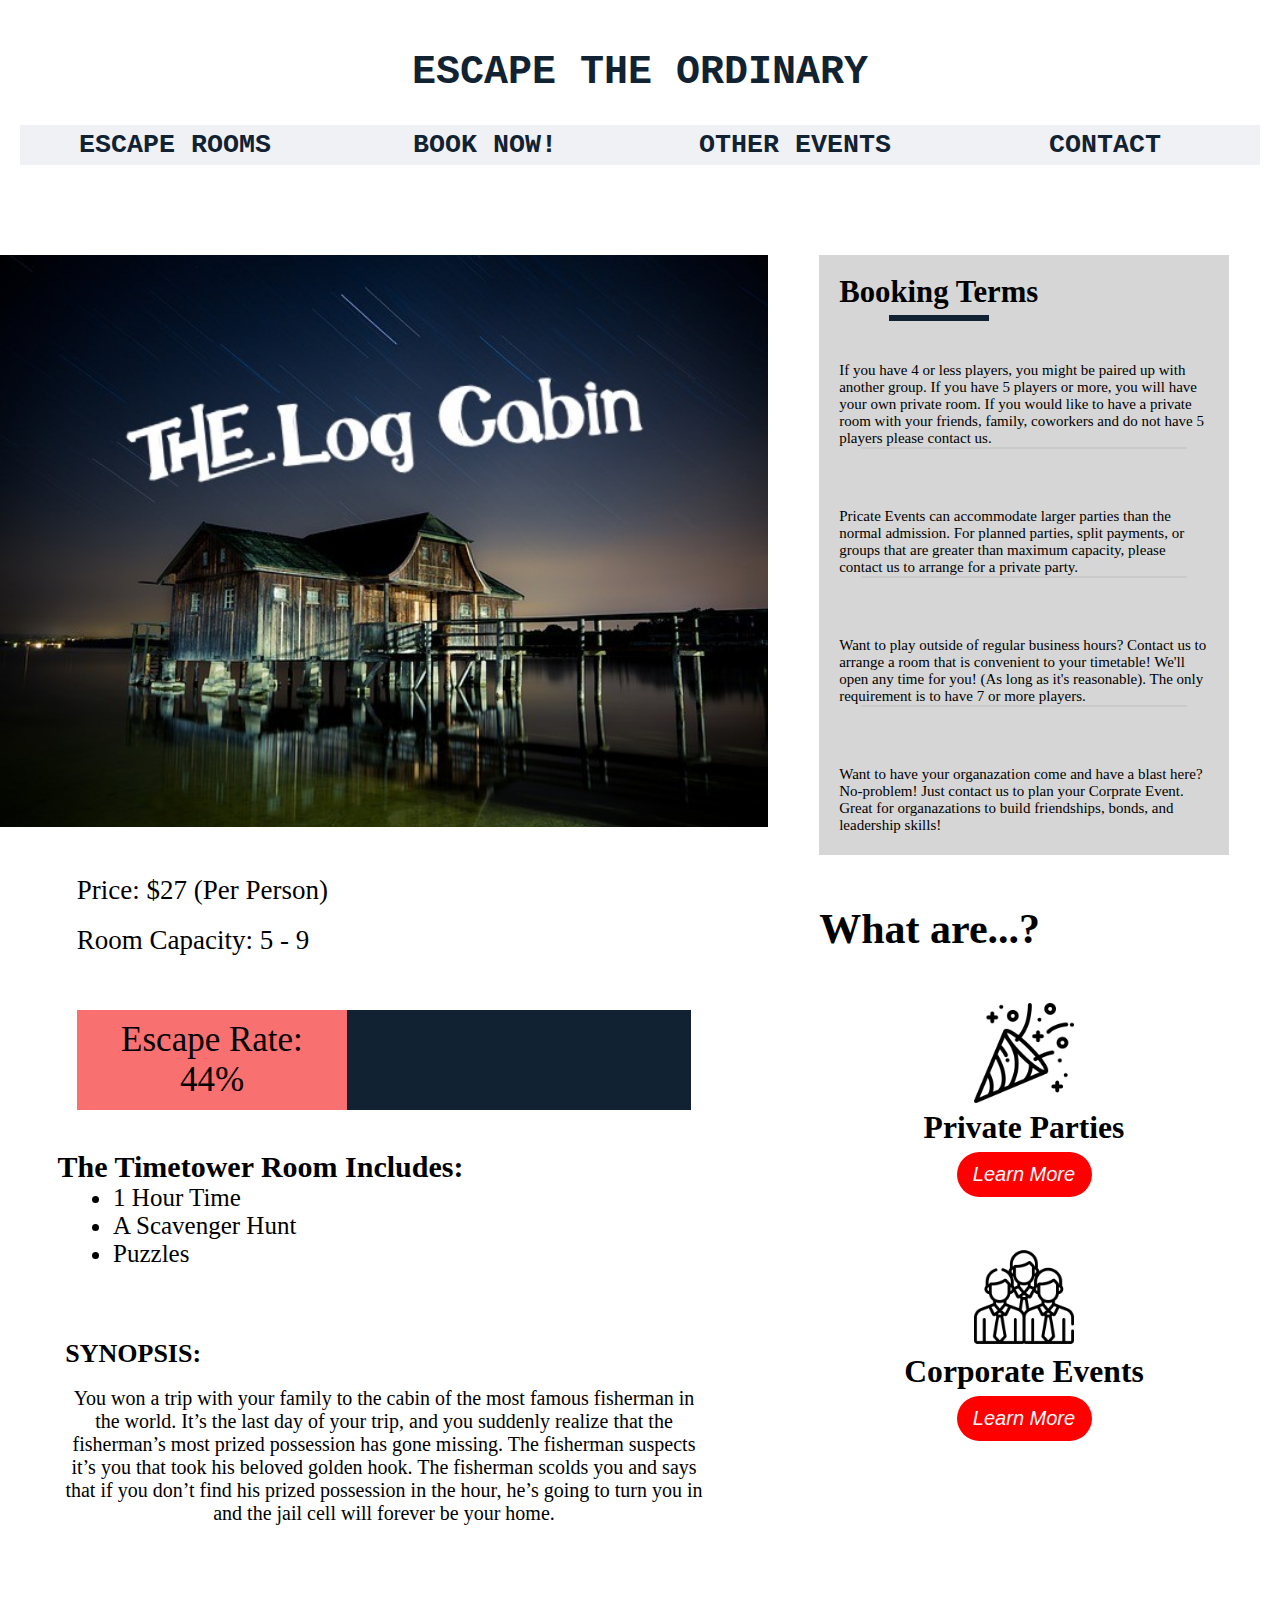
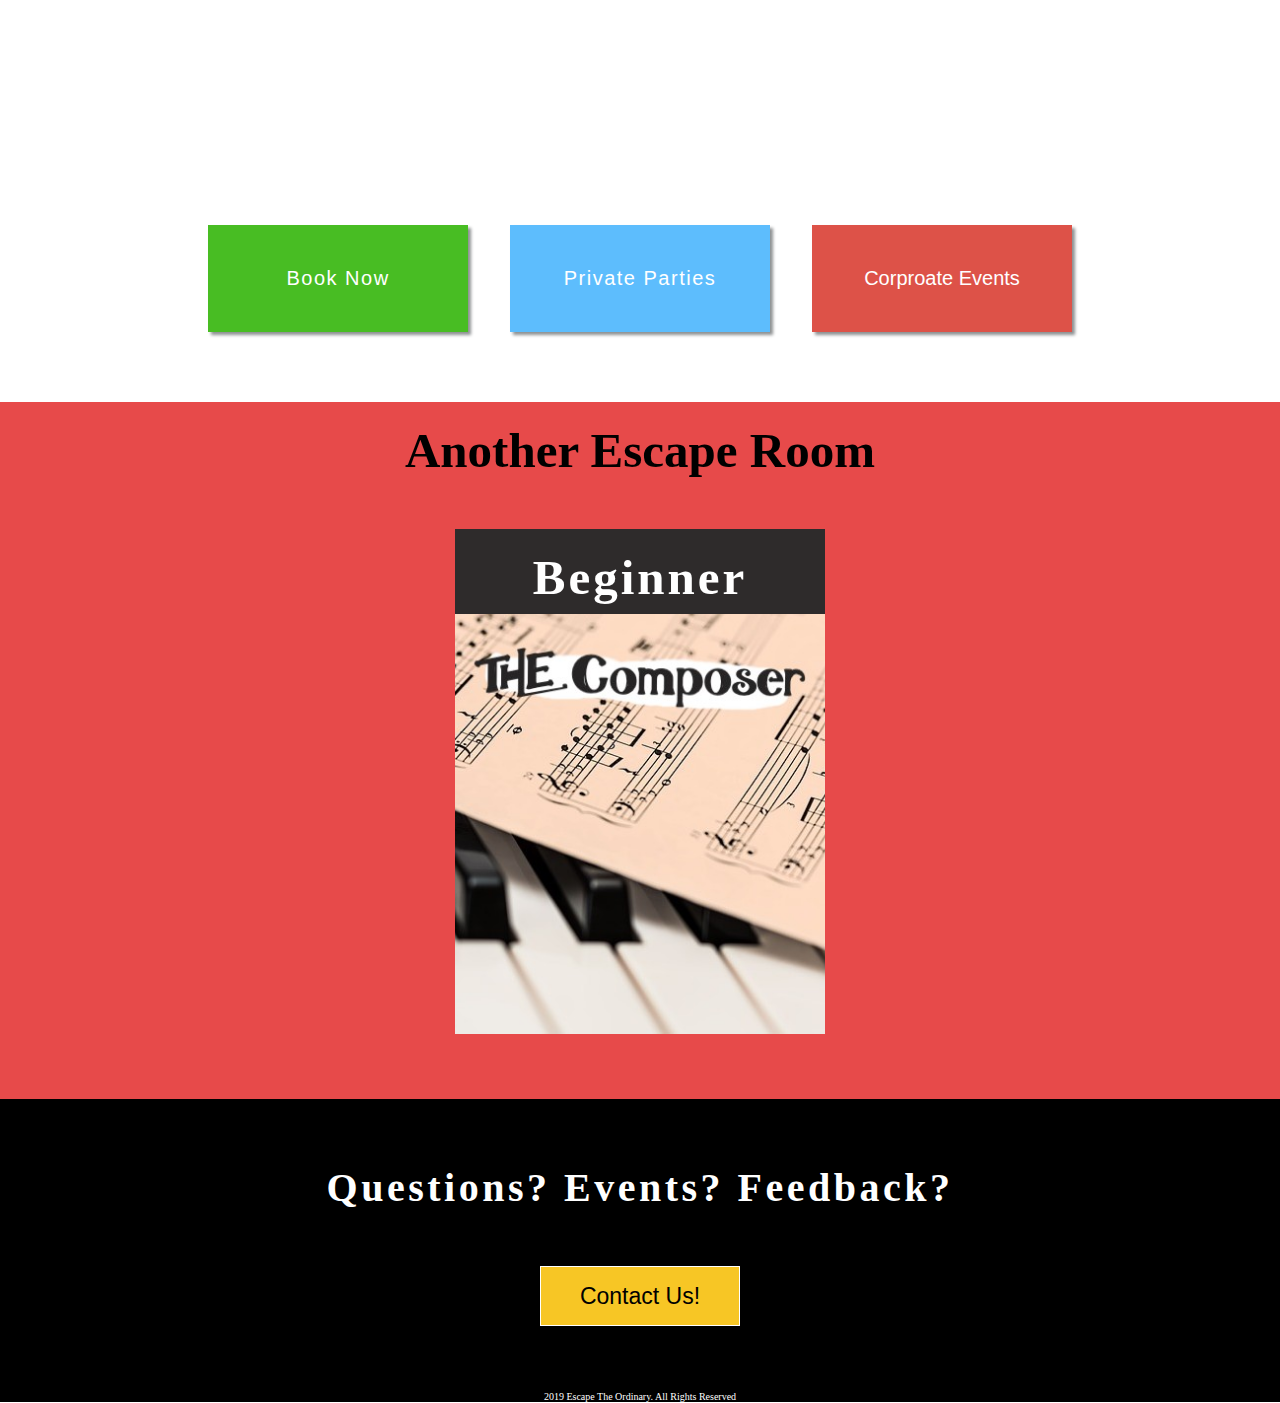
<file: LogCabin.html>
<!DOCTYPE html>
<html lang="en" dir="ltr">
  <head>
    <meta charset="utf-8">
    <title>TSA</title>
    <link rel="stylesheet" href="Main.css">
    <!DOCTYPE html>
<meta charset="utf-8">
<link href="https://fonts.googleapis.com/css?family=PT+Sans|Poppins:400,800|Roboto" rel="stylesheet">
<link href="https://fonts.googleapis.com/css?family=Akronim|Amatic+SC|Macondo+Swash+Caps" rel="stylesheet">
<link href="https://fonts.googleapis.com/css?family=Poppins:400,800|Roboto" rel="stylesheet">
<link rel="stylesheet" href="Main.css">
<html>

<body class="timetowerbody">
    <div class="wrapper">
        <header>
                <nav>
                        <h2 class="logo"><a href="index.html">Escape The Ordinary</a></h2>
                        <div class="navigationDesktop">
                            <div class="links1">
                                <ul>
                                    <li class="idk2"><a href="#">Escape rooms</a>
                                        <ul>
                                            <li><a href="#">beginner</a>
                                                <ul>
                                                    <li><a href="timetower.html">Time Tower</a></li>
                                                    <li><a href="composer.html">The Composer</a></li>
                                                </ul>
                                            </li>
                                            <li><a href="#">intermediate</a>
                                                <ul>
                                                    <li><a href="art.html">Art Museum</a></li>
                                                    <li><a href="Mine.html">The Mine</a></li>
                                                </ul>
                                            </li>
                                            <li><a href="#">Advanced</a>
                                                <ul>
                                                    <li><a href="TheFullMoon.html">Full Moon</a></li>
                                                    <li><a href="LogCabin.html">Log Cabin</a></li>
                                                </ul>
                                            </li>
        
                                        </ul>
                                    </li>
                                </ul>
                            </div>
        
                            <div class="links2">
                                <ul>
                                    <li class="idk2"><a href="booknow.html">Book Now!</a>
                                        <ul>
                                            <li><a href="booknow.html">Escape Rooms</a></li>
        
                                        </ul>
                                    </li>
                                </ul>
                            </div>
                            <div class="links3">
                                    <ul>
                                        <li class="idk2"><a href="#">Other Events</a>
                                            <ul>
                                                <li><a href="Party.html">Private Party</a></li>
                                                <li><a href="corporate.html">Corporate Event</a></li>
                                            </ul>
                                        </li>
                                    </ul>
                                </div>
                            <div class="links4">
                                <ul>
                                    <li class="idk2"><a href="contactus.html">Contact</a></li>
                                </ul>
                            </div>
                        </div>
                    </nav>
        </header>
    </div>
  </head>
  <body>
    <div>

    <div class="timetowergrid">
        <div class="ttgitempic5">
            <h4>The Log Cabin</h2>
        </div>
        <div class="ttgitemh3">
            <p></p>
            <p>Price: $27 (Per Person)</p>
            <p>Room Capacity: 5 - 9</p>
        </div>
        <div class="bar">
            <div class="barcolor" style="width: 44%" ;>
                <p>Escape Rate: 44%</p>
            </div>
        </div><br>
        <div class="ttgitem">
            <ul class="timetowerul">
                <h3>The Timetower Room Includes: </h3>
                <li>1 Hour Time</li>
                <li>A Scavenger Hunt</li>
                <li>Puzzles</li>
            </ul><br><br>

            <h1>SYNOPSIS: </h1><br>
            <p class="SYNOPSIS">You won a trip with your family to the cabin of the most famous fisherman in the world. It’s the last day of your trip, and you suddenly realize that the fisherman’s most prized possession has gone missing. The fisherman suspects it’s you that took his beloved golden hook. The fisherman scolds you and says that if you don’t find his prized possession in the hour, he’s going to turn you in and the jail cell will forever be your home.</p><br>
        </div>
        <div class="bookingtermsgrid1">
                <div class="termshead1">
                    <h2>Booking Terms</h2>
                    <hr class="hrterms1">
            </div>
        <div class="term11">
                <li>
                    <p>If you have 4 or less players, you might be paired up with another group. If you have 5 players
                        or more, you will have your own private room. If you would like to have a private room with your
                        friends, family, coworkers and do not have 5 players please contact us. </p>
                </li>
                <hr>
            </div><br>
            
            <div class="term22">
                <li>
                    <p>Pricate Events can accommodate larger parties than the normal admission. For planned parties,
                        split payments, or groups that are greater than maximum capacity, please contact us to arrange
                        for a private party. </p>
                </li>
                <hr>
            </div><br>
            <div class="term33">
                <li>
                    <p>Want to play outside of regular business hours? Contact us to arrange a room that is convenient
                        to your timetable! We'll open any time for you! (As long as it's reasonable). The only
                        requirement is to have 7 or more players. </p>
                </li>
                <hr>
            </div><br>
            <div class="term44">
                <li>
                    <p>Want to have your organazation come and have a blast here? No-problem! Just contact us to plan
                        your Corprate Event. Great for organazations to build friendships, bonds, and leadership skills!
                    </p>
                </li>
            </div>
        </ul>
    </div>
    <div class="whatare1">
            <div class="whatareheading1">
                <h2>What are...?</h2>
            </div>
            <div class="whatareicons1">
                <div class="whatareparties1">
                    <img src="party.png" style="width:100px">
                    <h3>Private Parties</h3>
                    <a><button class="Learnmorebutton2">Learn More</button></a>
                </div>
                <div class="whatarcorprateevents1">
                    <img src="employee.png" style="width: 100px">
                    <h3>Corporate Events</h3>
                    <a><button class="Learnmorebutton2">Learn More</button></a>
    
                </div>
            </div>
        </div>
    </div>


    <div class="buttongrid">
            <div class="booknowescaperoombutton">
                <a href="booknow.html"><button class="booknowescaperoombutton1">Book Now</button></a>
            </div>
            <div class="privatepartiesbutton">
                <a href="corporate.htm"><button class="privatepartiesbutton1">Private Parties</button></a>
            </div>
            <div class="corporateeventsbutton">
                <a href="corporate.html"><button class="corporateeventsbutton1">Corproate Events</button></a>
            </div>
        </div>

    <div class="bookingtermsgrid">
        <div class="termshead">
            <h2>Booking Terms</h2>
            <hr class="hrterms">
        </div>
        <ul>
            <div class="term1">
                <li>
                    <p>If you have 4 or less players, you might be paired up with another group. If you have 5 players
                        or more, you will have your own private room. If you would like to have a private room with your
                        friends, family, coworkers and do not have 5 players please contact us. </p>
                </li>
                <hr>
            </div><br>
            <div class="term2">
                <li>
                    <p>Pricate Events can accommodate larger parties than the normal admission. For planned parties,
                        split payments, or groups that are greater than maximum capacity, please contact us to arrange
                        for a private party. </p>
                </li>
                <hr>
            </div><br>
            <div class="term3">
                <li>
                    <p>Want to play outside of regular business hours? Contact us to arrange a room that is convenient
                        to your timetable! We'll open any time for you! (As long as it's reasonable). The only
                        requirement is to have 7 or more players. </p>
                </li>
                <hr>
            </div><br>
            <div class="term4">
                <li>
                    <p>Want to have your organazation come and have a blast here? No-problem! Just contact us to plan
                        your Corprate Event. Great for organazations to build friendships, bonds, and leadership skills!
                    </p>
                </li>
            </div>
        </ul>
    </div>
    <div class="whatare">
        <div class="whatareheading">
            <h2>What are...?</h2>
        </div>
        <div class="whatareicons">
            <div class="whatareparties">
                <img src="party.png" style="width:100px">
                <h3>Private Parties</h3>
                <a href="corporate.html"><button class="Learnmorebutton2">Learn More</button></a>
            </div>
            <div class="whatarcorprateevents1">
                <img src="employee.png" style="width: 100px">
                <h3>Corporate Events</h3>
                <a href="corporate.html"><button class="Learnmorebutton2">Learn More</button></a>

            </div>
        </div>
    </diV>
    

    <div class="anotheroom">
        <h2>Another Escape Room</h2>
        <div class="box"><a href="composer.html">
            <div class="idk">
                <h2>Beginner</h2>
            </div>
            <div class="idkbox">
                <h1>Idk</h1>
            </div>
        </div>
    </a>

    <div class="box2"><a href="#">
            <div class="idk">
                <h2>Beginner</h2>
            </div>
            <div class="idkbox">
                <h1>Idk</h1>
            </div>
        </div>
    </a>

    <div class="box3"><a href="#">
            <div class="idk">
                <h2>Beginner</h2>
            </div>
            <div class="idkbox">
                <h1>Idk</h1>
            </div>
        </div>
    </a>

    </div>


    <div class="contact">
            <div class="conh4">
                <h4>Questions? Events? Feedback?</h4>
            </div>
    
            <div class="contactbutton"><a href="contactus.html"><button class="contactusbutton">Contact Us!</button></a></div>
        </div>
    
    
        <!--Footer-->
    
        <footer>
            <div>
            </div>
            <div>
                <p>2019 Escape The Ordinary. All Rights Reserved</p>
            </div>
        </footer>

</body>

</html>
</file>
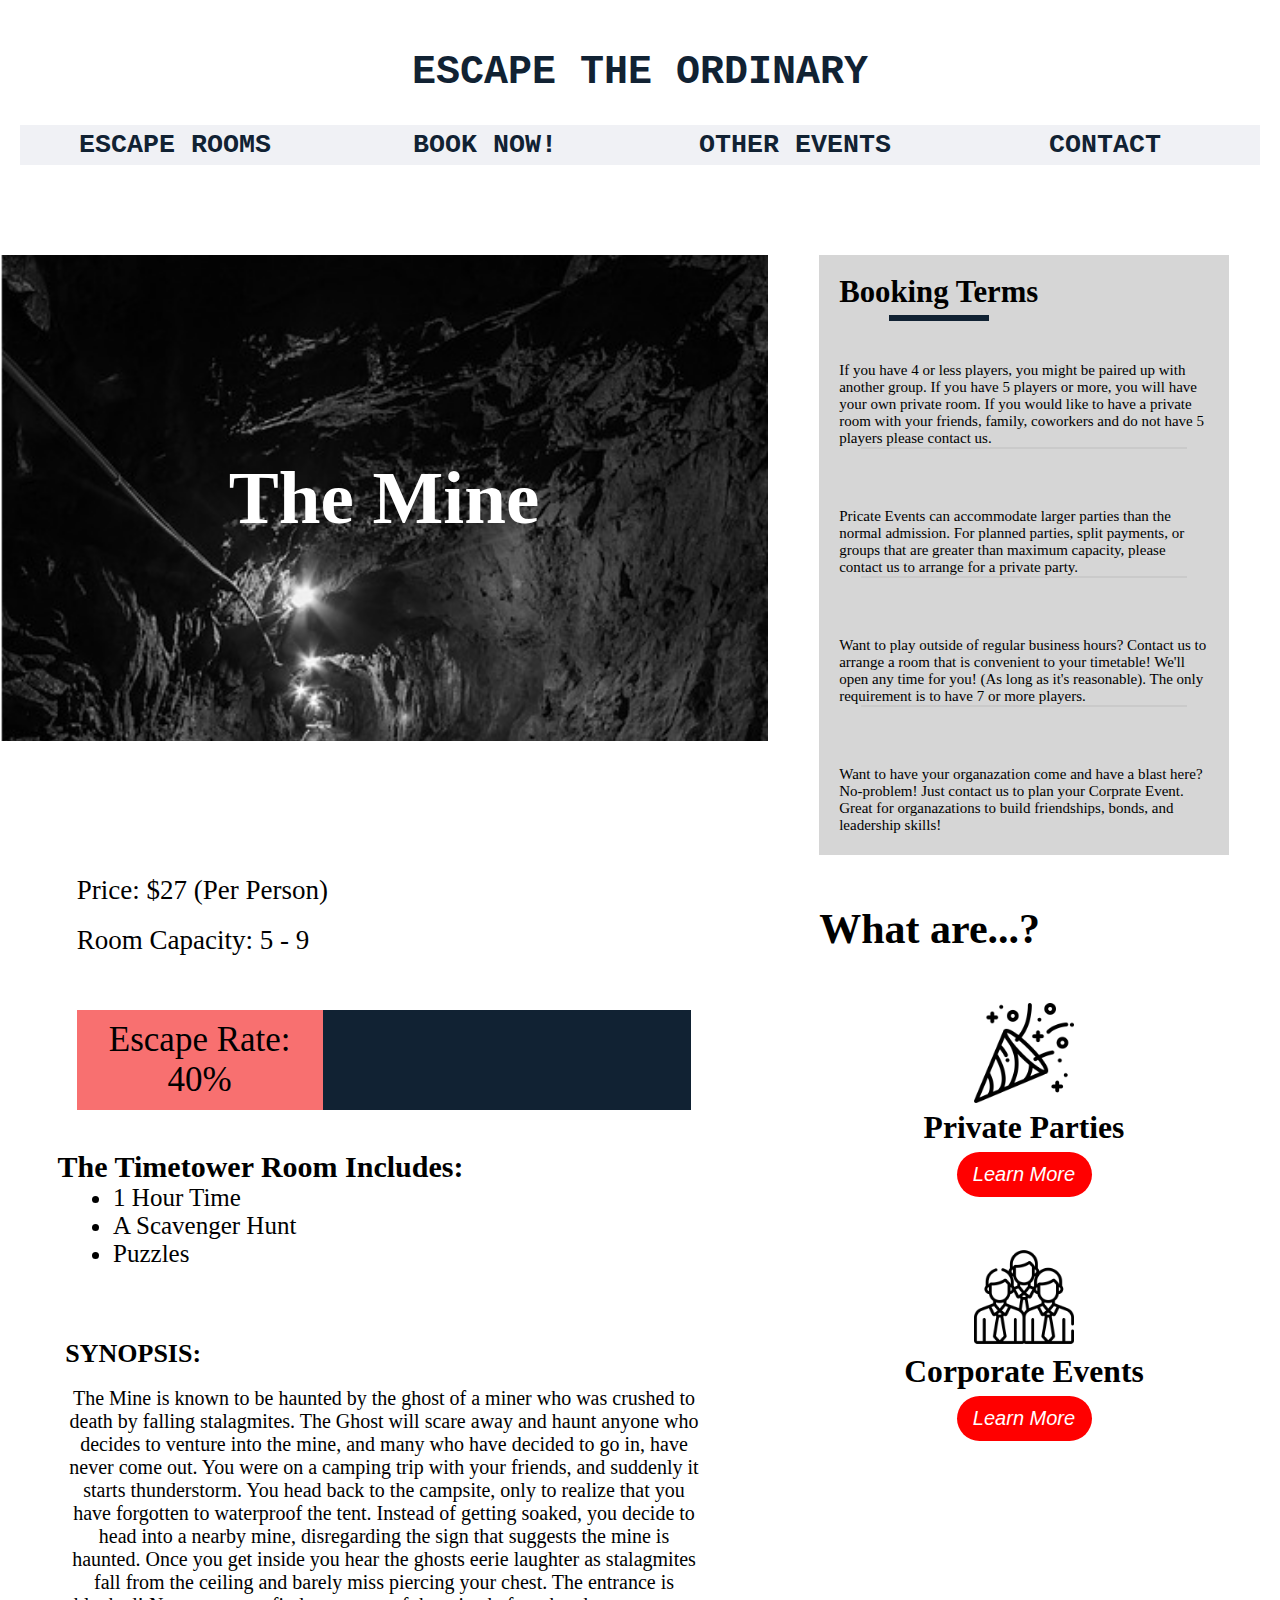
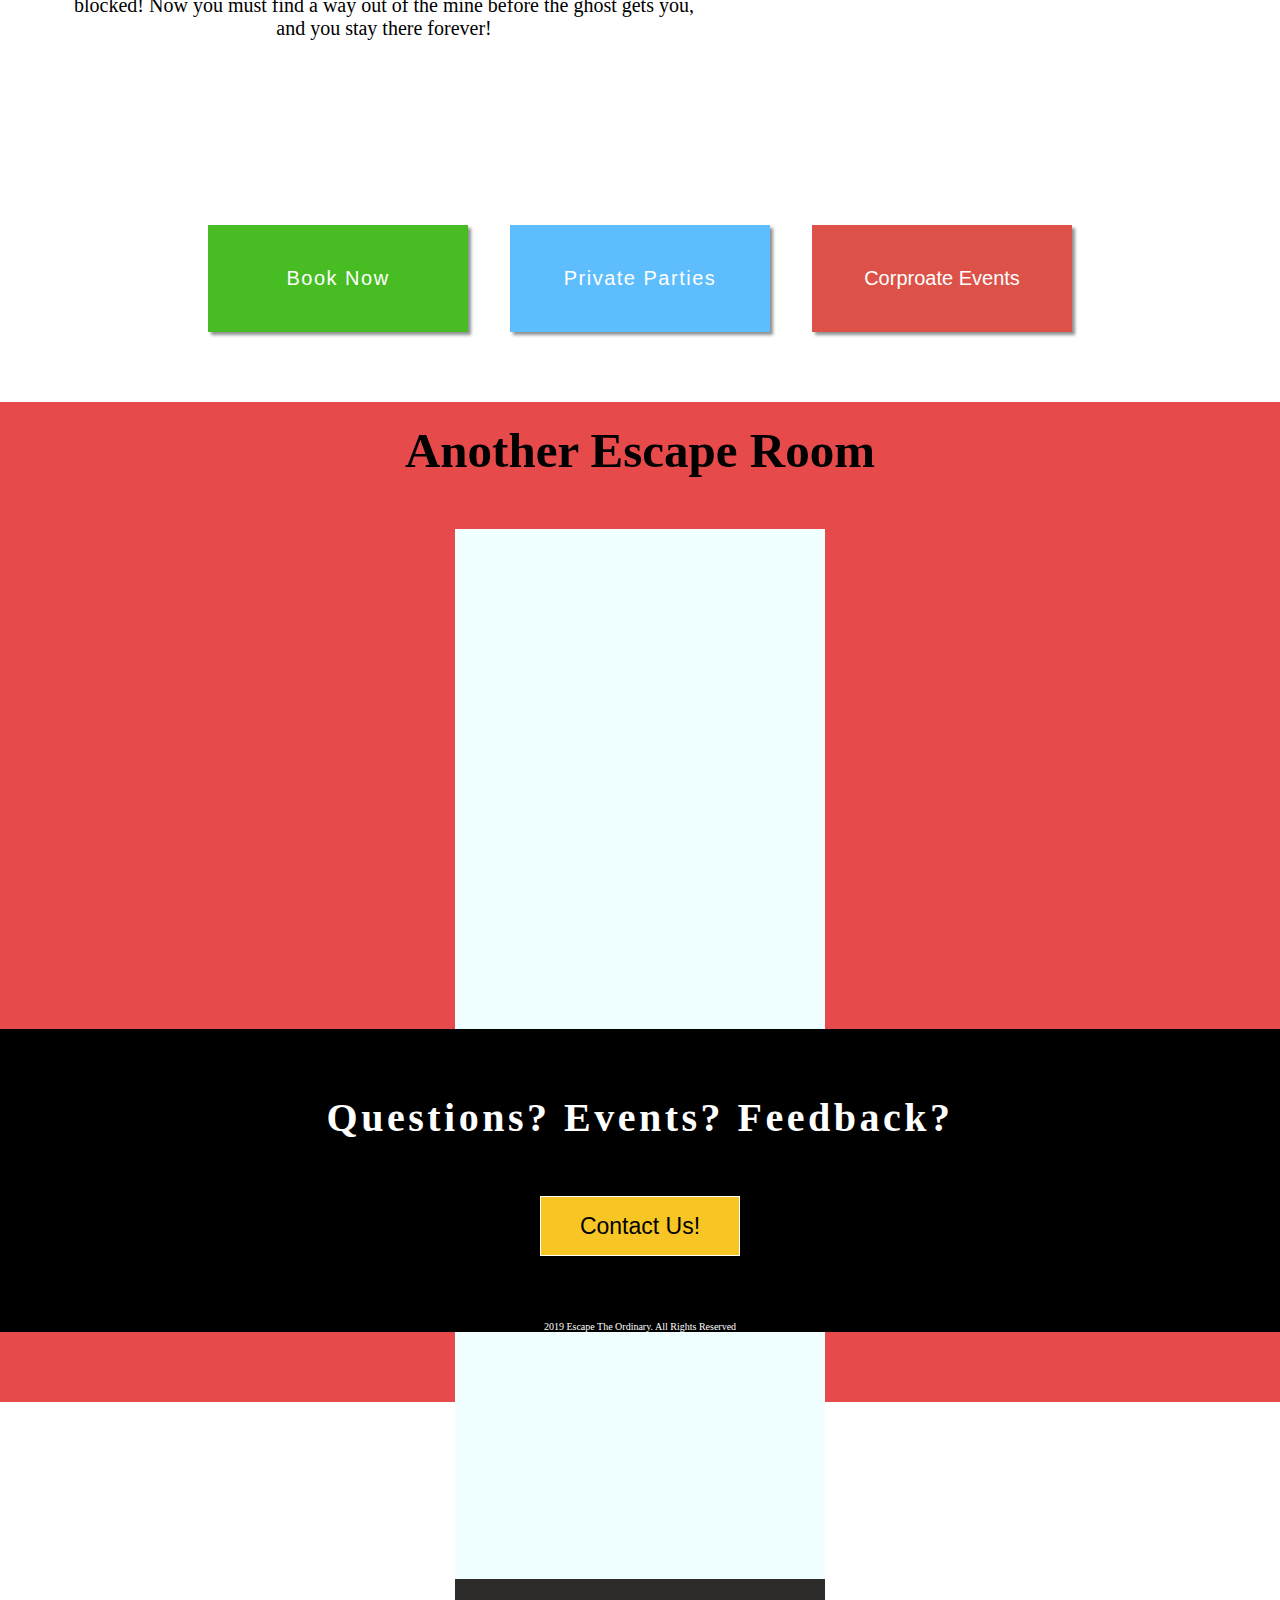
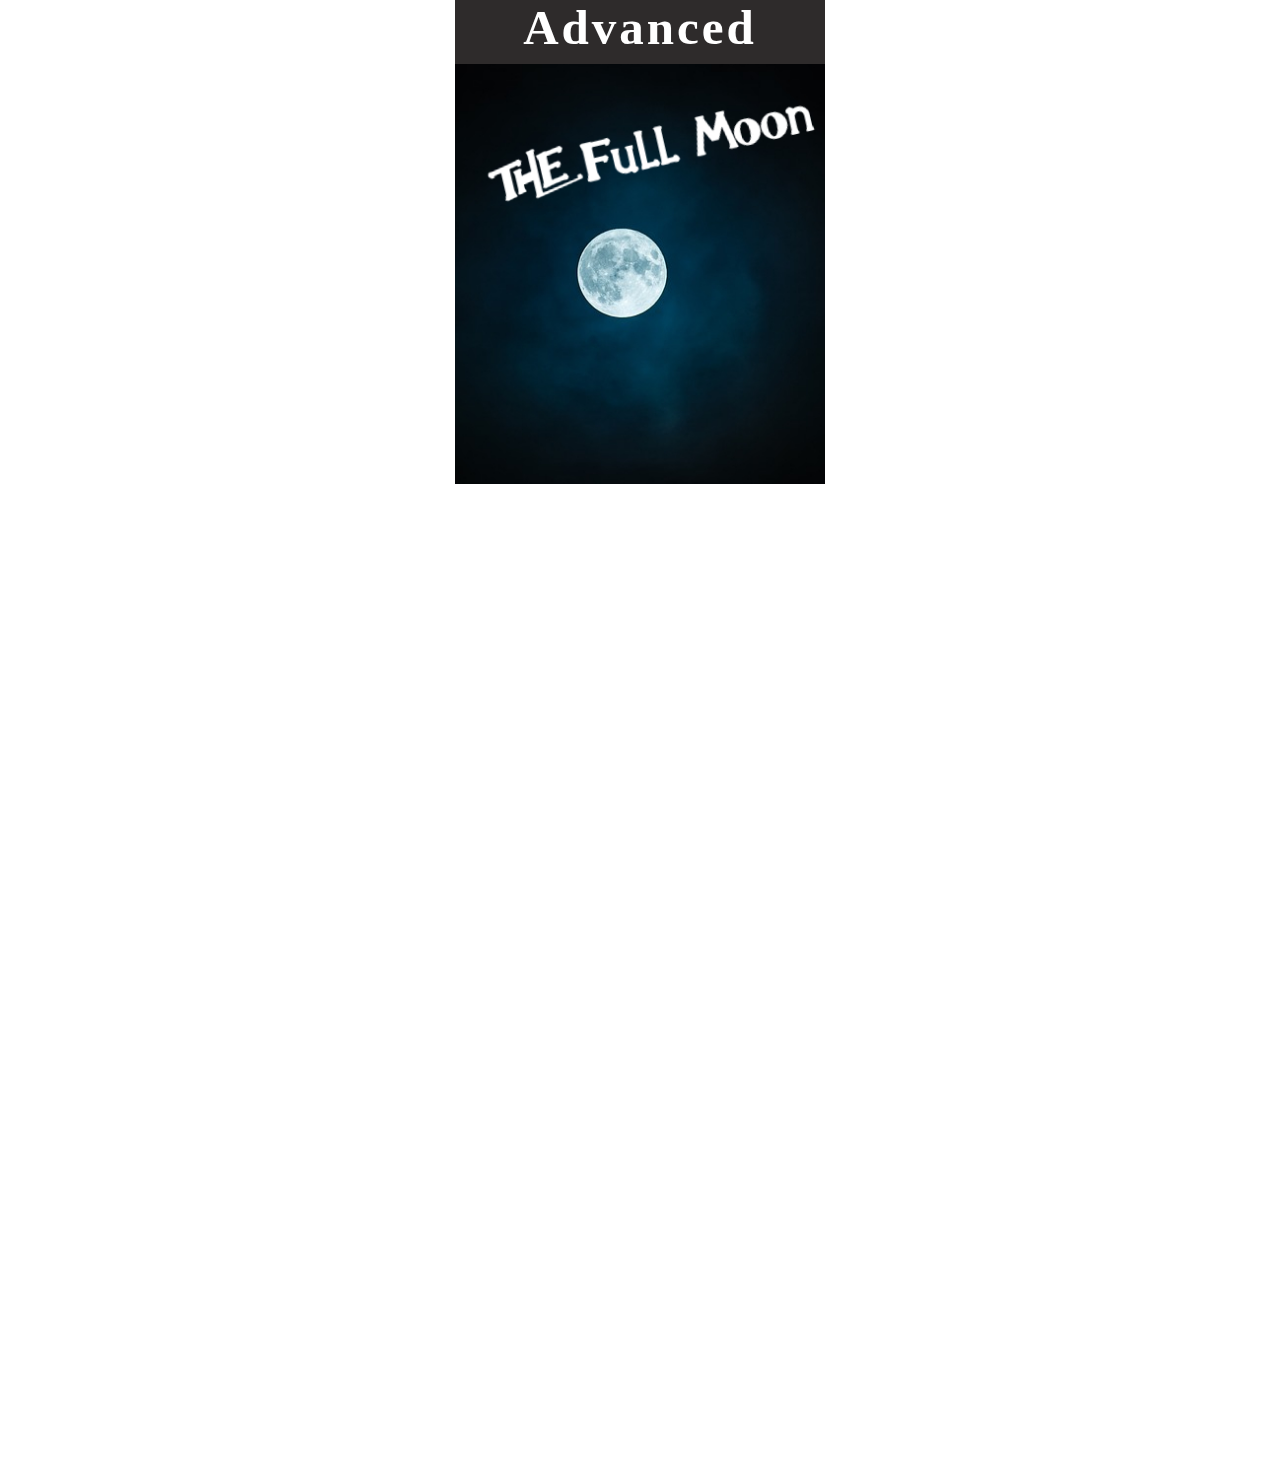
<file: Mine.html>
<!DOCTYPE html>
<html lang="en" dir="ltr">
  <head>
    <meta charset="utf-8">
    <title>TSA</title>
    <link rel="stylesheet" href="Main.css">
    <!DOCTYPE html>
<meta charset="utf-8">
<link href="https://fonts.googleapis.com/css?family=PT+Sans|Poppins:400,800|Roboto" rel="stylesheet">
<link href="https://fonts.googleapis.com/css?family=Akronim|Amatic+SC|Macondo+Swash+Caps" rel="stylesheet">
<link href="https://fonts.googleapis.com/css?family=Poppins:400,800|Roboto" rel="stylesheet">
<link rel="stylesheet" href="Main.css">
<html>

<body class="timetowerbody">
    <div class="wrapper">
        <header>
                <nav>
                        <h2 class="logo"><a href="index.html">Escape The Ordinary</a></h2>
                        <div class="navigationDesktop">
                            <div class="links1">
                                <ul>
                                    <li class="idk2"><a href="#">Escape rooms</a>
                                        <ul>
                                            <li><a href="#">beginner</a>
                                                <ul>
                                                    <li><a href="timetower.html">Time Tower</a></li>
                                                    <li><a href="composer.html">The Composer</a></li>
                                                </ul>
                                            </li>
                                            <li><a href="#">intermediate</a>
                                            <li><a href="#">Indermediater</a>
                                                <ul>
                                                    <li><a href="art.html">Art Museum</a></li>
                                                    <li><a href="Mine.html">The Mine</a></li>
                                                </ul>
                                            </li>
                                            <li><a href="#">Advanced</a>
                                                <ul>
                                                    <li><a href="TheFullMoon.html">Full Moon</a></li>
                                                    <li><a href="LogCabin.html">Log Cabin</a></li>
                                                </ul>
                                            </li>
        
                                        </ul>
                                    </li>
                                </ul>
                            </div>
        
                            <div class="links2">
                                <ul>
                                    <li class="idk2"><a href="#">Book Now!</a>
                                        <ul>
                                            <li><a href="booknow.html">Escape Rooms</a></li>
        
                                        </ul>
                                    </li>
                                </ul>
                            </div>
                            <div class="links3">
                                    <ul>
                                        <li class="idk2"><a href="#">Other Events</a>
                                            <ul>
                                                <li><a href="Party.html">Private Party</a></li>
                                                <li><a href="corporate.html">Corporate Event</a></li>
                                            </ul>
                                        </li>
                                    </ul>
                                </div>
                            <div class="links4">
                                <ul>
                                    <li class="idk2"><a href="contactus.html">Contact</a></li>
                                </ul>
                            </div>
                        </div>
                    </nav>
        </header>
    </div>
  </head>
  <body>
    <div>


    <div class="timetowergrid">
        <div class="ttgitempic3">
            <h4>The Mine</h2>
        </div>
        <div class="ttgitemh3">
            <p></p>
            <p>Price: $27 (Per Person)</p>
            <p>Room Capacity: 5 - 9</p>
        </div>
        <div class="bar">
            <div class="barcolor" style="width: 40%" ;>
                <p>Escape Rate: 40%</p>
            </div>
        </div><br>
        <div class="ttgitem">
            <ul class="timetowerul">
                <h3>The Timetower Room Includes: </h3>
                <li>1 Hour Time</li>
                <li>A Scavenger Hunt</li>
                <li>Puzzles</li>
            </ul><br><br>

            <h1>SYNOPSIS: </h1><br>
            <p class="SYNOPSIS">The Mine is known to be haunted by the ghost of a miner who was crushed to death by falling stalagmites. The Ghost will scare away and haunt anyone who decides to venture into the mine, and many who have decided to go in, have never come out. You were on a camping trip with your friends, and suddenly it starts thunderstorm. You head back to the campsite, only to realize that you have forgotten to waterproof the tent. Instead of getting soaked, you decide to head into a nearby mine, disregarding the sign that suggests the mine is haunted. Once you get inside you hear the ghosts eerie laughter as stalagmites fall from the ceiling and barely miss piercing your chest. The entrance is blocked! Now you must find a way out of the mine before the ghost gets you, and you stay there forever!</p><br>
        </div>
        <div class="bookingtermsgrid1">
                <div class="termshead1">
                    <h2>Booking Terms</h2>
                    <hr class="hrterms1">
            </div>
        <div class="term11">
                <li>
                    <p>If you have 4 or less players, you might be paired up with another group. If you have 5 players
                        or more, you will have your own private room. If you would like to have a private room with your
                        friends, family, coworkers and do not have 5 players please contact us. </p>
                </li>
                <hr>
            </div><br>
            
            <div class="term22">
                <li>
                    <p>Pricate Events can accommodate larger parties than the normal admission. For planned parties,
                        split payments, or groups that are greater than maximum capacity, please contact us to arrange
                        for a private party. </p>
                </li>
                <hr>
            </div><br>
            <div class="term33">
                <li>
                    <p>Want to play outside of regular business hours? Contact us to arrange a room that is convenient
                        to your timetable! We'll open any time for you! (As long as it's reasonable). The only
                        requirement is to have 7 or more players. </p>
                </li>
                <hr>
            </div><br>
            <div class="term44">
                <li>
                    <p>Want to have your organazation come and have a blast here? No-problem! Just contact us to plan
                        your Corprate Event. Great for organazations to build friendships, bonds, and leadership skills!
                    </p>
                </li>
            </div>
        </ul>
    </div>
    <div class="whatare1">
            <div class="whatareheading1">
                <h2>What are...?</h2>
            </div>
            <div class="whatareicons1">
                <div class="whatareparties1">
                    <img src="party.png" style="width:100px">
                    <h3>Private Parties</h3>
                    <a href="corporate.html"><button class="Learnmorebutton2">Learn More</button></a>
                </div>
                <div class="whatarcorprateevents1">
                    <img src="employee.png" style="width: 100px">
                    <h3>Corporate Events</h3>
                    <a href="corporate.html"><button class="Learnmorebutton2">Learn More</button></a>
    
                </div>
            </div>
        </div>
    </div>


    <div class="buttongrid">
            <div class="booknowescaperoombutton">
                <a href="#"><button class="booknowescaperoombutton1">Book Now</button></a>
            </div>
            <div class="privatepartiesbutton">
                <a><button class="privatepartiesbutton1">Private Parties</button></a>
            </div>
            <div class="corporateeventsbutton">
                <a><button class="corporateeventsbutton1">Corproate Events</button></a>
            </div>
        </div>

    <div class="bookingtermsgrid">
        <div class="termshead">
            <h2>Booking Terms</h2>
            <hr class="hrterms">
        </div>
        <ul>
            <div class="term1">
                <li>
                    <p>If you have 4 or less players, you might be paired up with another group. If you have 5 players
                        or more, you will have your own private room. If you would like to have a private room with your
                        friends, family, coworkers and do not have 5 players please contact us. </p>
                </li>
                <hr>
            </div><br>
            <div class="term2">
                <li>
                    <p>Pricate Events can accommodate larger parties than the normal admission. For planned parties,
                        split payments, or groups that are greater than maximum capacity, please contact us to arrange
                        for a private party. </p>
                </li>
                <hr>
            </div><br>
            <div class="term3">
                <li>
                    <p>Want to play outside of regular business hours? Contact us to arrange a room that is convenient
                        to your timetable! We'll open any time for you! (As long as it's reasonable). The only
                        requirement is to have 7 or more players. </p>
                </li>
                <hr>
            </div><br>
            <div class="term4">
                <li>
                    <p>Want to have your organazation come and have a blast here? No-problem! Just contact us to plan
                        your Corprate Event. Great for organazations to build friendships, bonds, and leadership skills!
                    </p>
                </li>
            </div>
        </ul>
    </div>
    <div class="whatare">
        <div class="whatareheading">
            <h2>What are...?</h2>
        </div>
        <div class="whatareicons">
            <div class="whatareparties">
                <img src="party.png" style="width:100px">
                <h3>Private Parties</h3>
                <a><button class="Learnmorebutton2">Learn More</button></a>
            </div>
            <div class="whatarcorprateevents">
                <img src="employee.png" style="width: 100px">
                <h3>Corporate Events</h3>
                <a><button class="Learnmorebutton2">Learn More</button></a>

            </div>
        </div>
    </diV>
    

    <div class="anotheroom">
        <h2>Another Escape Room</h2>
        <div class="box"><a href="TheFullMoon.html">
        <div class="box"><a href="#">
            <div class="idk">
                <h2>Advanced</h2>
            </div>
            <div class="idkbox3">
                <h1>Idk</h1>
            </div>
        </div>
    </a>

    <div class="box2"><a href="#">
            <div class="idk">
                <h2>Advanced</h2>
            </div>
            <div class="idkbox">
                <h1>Idk</h1>
            </div>
        </div>
    </a>

    <div class="box3"><a href="#">
            <div class="idk">
                <h2>Beginner</h2>
            </div>
            <div class="idkbox">
                <h1>Idk</h1>
            </div>
        </div>
    </a>

    </div>


    <div class="contact">
            <div class="conh4">
                <h4>Questions? Events? Feedback?</h4>
            </div>
    
            <div class="contactbutton"><a href="contactus.html"><button class="contactusbutton">Contact Us!</button></a></div>
        </div>
    
        <!--Footer-->
    
        <footer>
            <div>
            </div>
            <div>
                <p>2019 Escape The Ordinary. All Rights Reserved</p>
            </div>
        </footer>

</body>

</html>
</file>
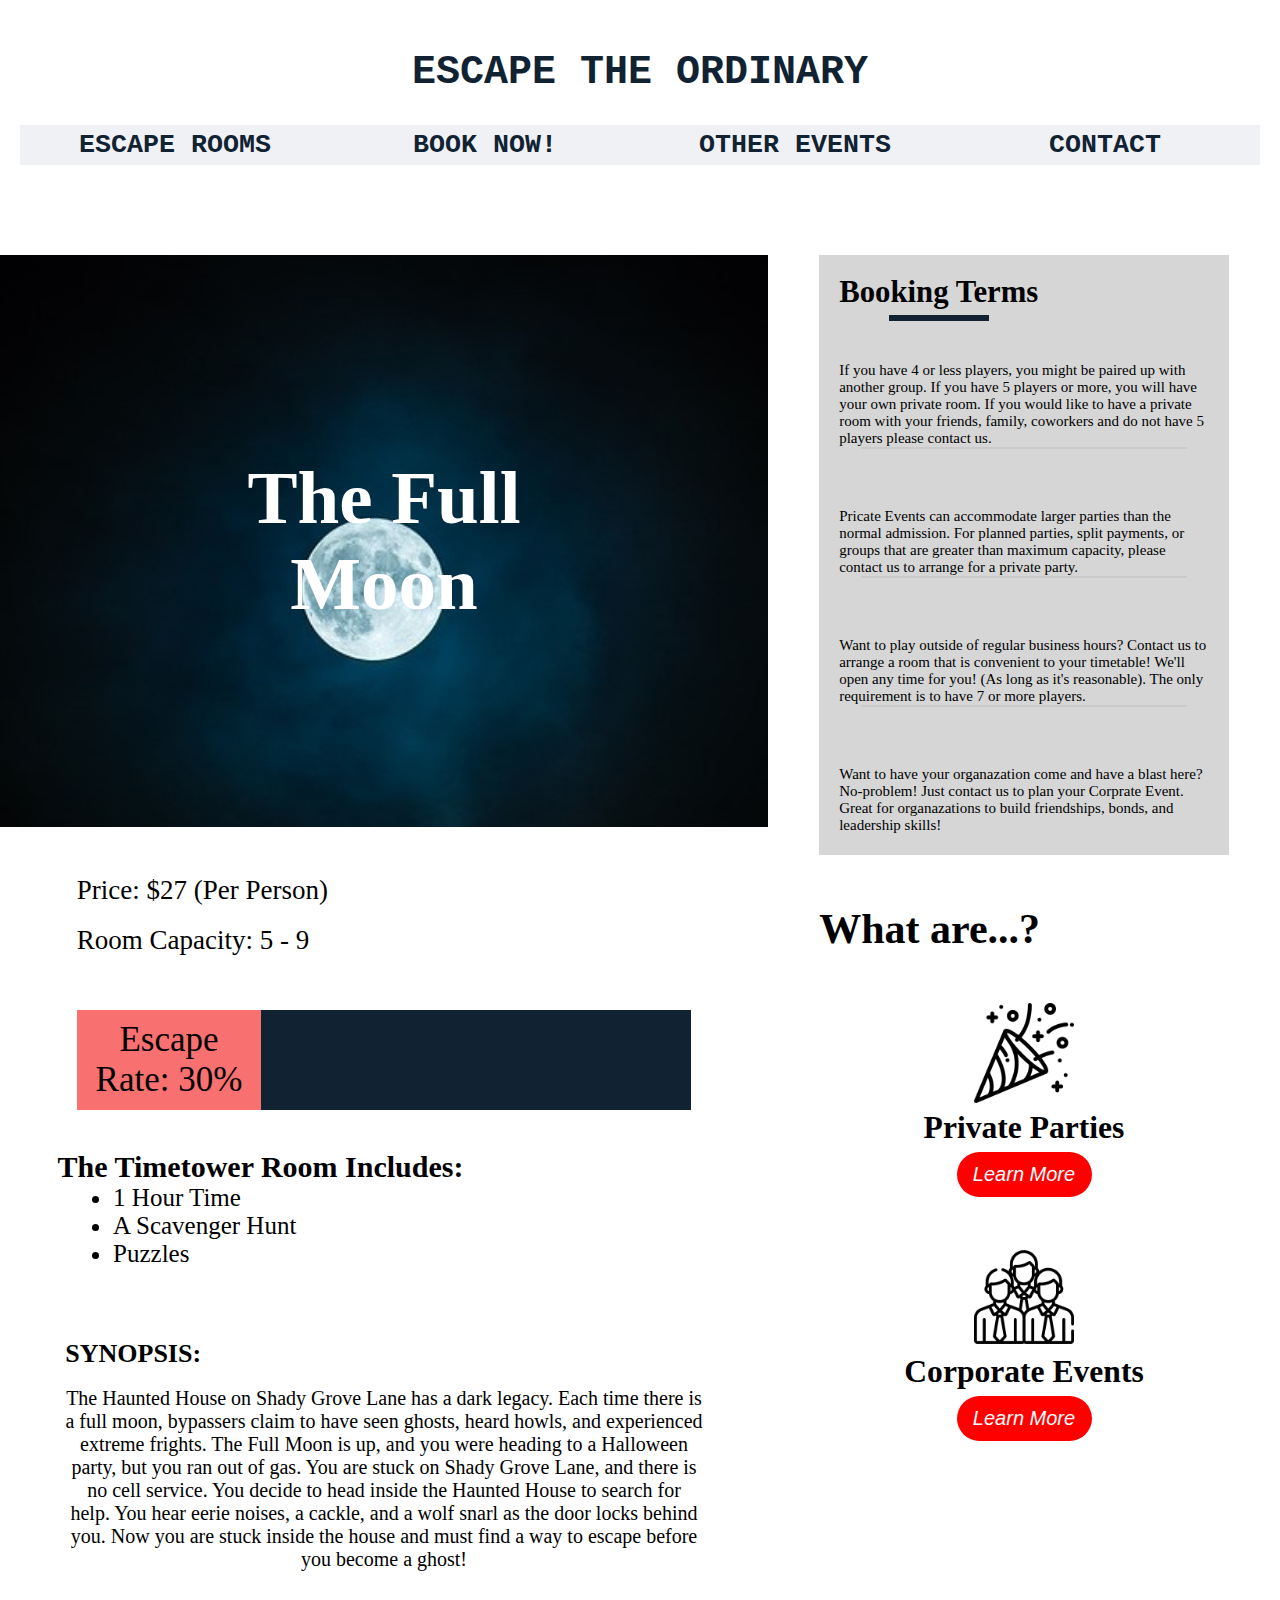
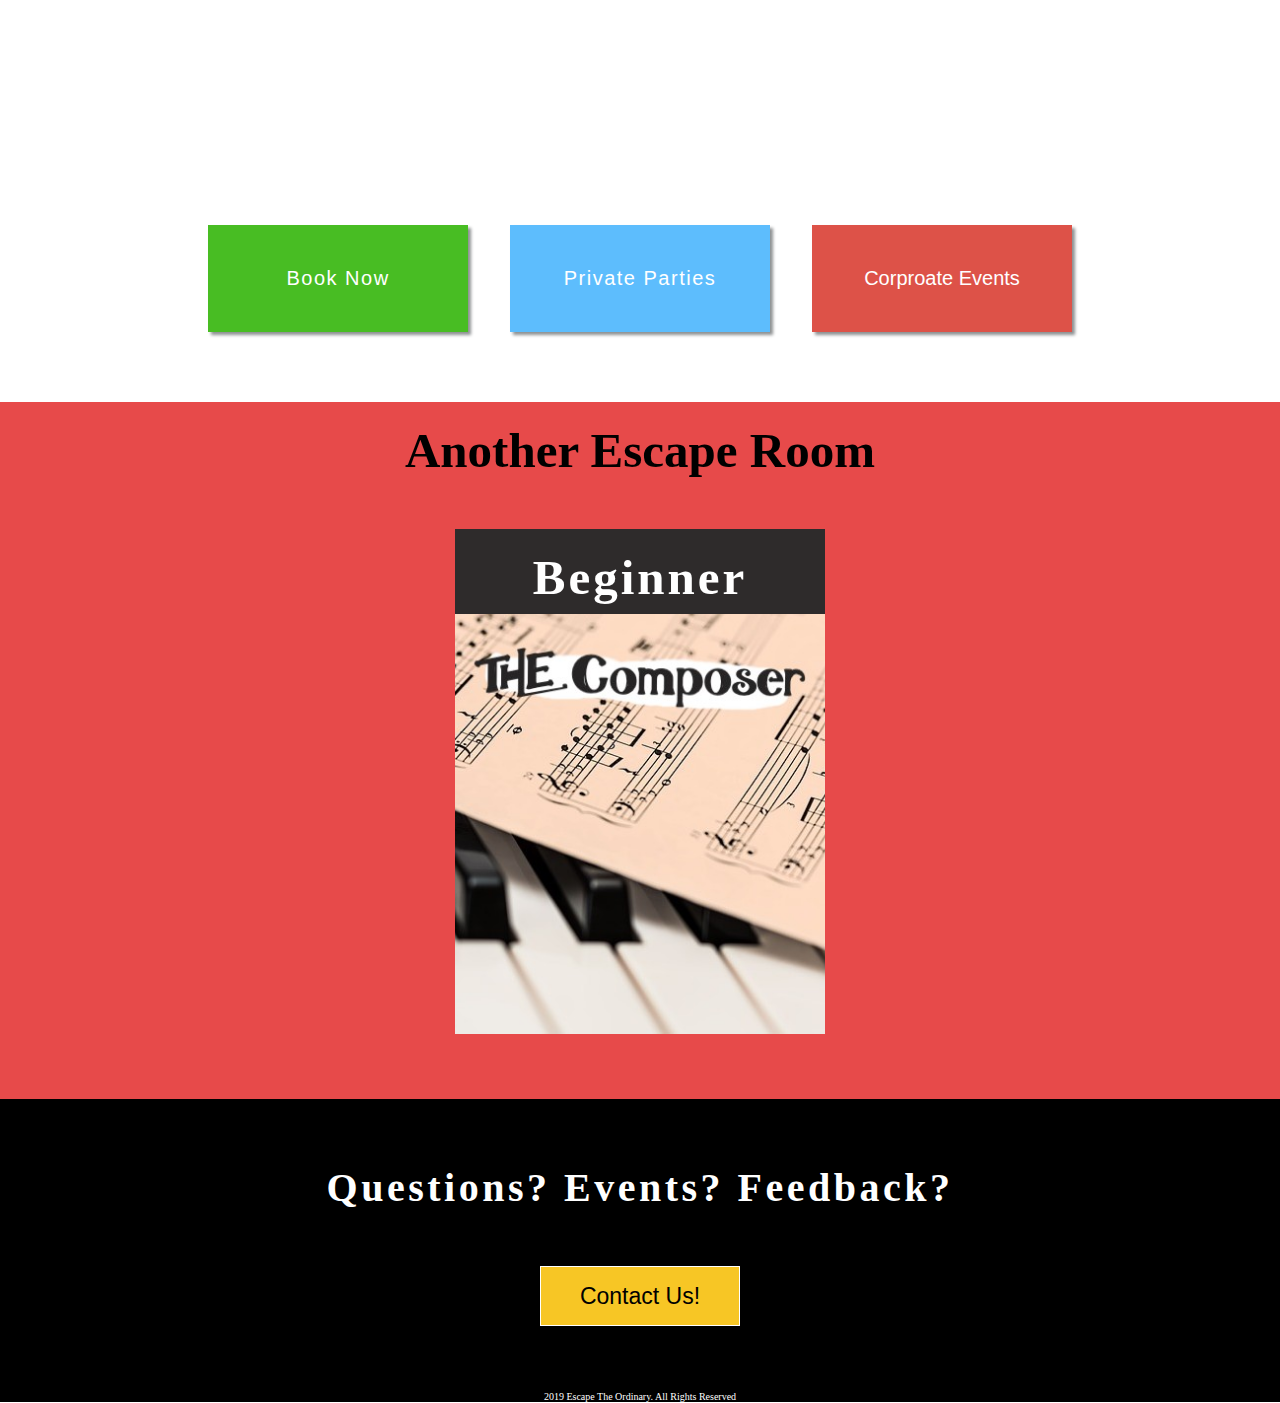
<file: TheFullMoon.html>
<!DOCTYPE html>
<html lang="en" dir="ltr">
  <head>
    <meta charset="utf-8">
    <title>TSA</title>
    <link rel="stylesheet" href="Main.css">
    <!DOCTYPE html>
<meta charset="utf-8">
<link href="https://fonts.googleapis.com/css?family=PT+Sans|Poppins:400,800|Roboto" rel="stylesheet">
<link href="https://fonts.googleapis.com/css?family=Akronim|Amatic+SC|Macondo+Swash+Caps" rel="stylesheet">
<link href="https://fonts.googleapis.com/css?family=Poppins:400,800|Roboto" rel="stylesheet">
<link rel="stylesheet" href="Main.css">
<html>

<body class="timetowerbody">
    <div class="wrapper">
        <header>
                <nav>
                        <h2 class="logo"><a href="index.html">Escape The Ordinary</a></h2>
                        <div class="navigationDesktop">
                            <div class="links1">
                                <ul>
                                    <li class="idk2"><a href="#">Escape rooms</a>
                                        <ul>
                                            <li><a href="#">beginner</a>
                                                <ul>
                                                    <li><a href="timetower.html">Time Tower</a></li>
                                                    <li><a href="composer.html">The Composer</a></li>
                                                </ul>
                                            </li>
                                            <li><a href="#">Indermediater</a>
                                                <ul>
                                                    <li><a href="art.html">Art Museum</a></li>
                                                    <li><a href="Mine.html">The Mine</a></li>
                                                </ul>
                                            </li>
                                            <li><a href="#">Advanced</a>
                                                <ul>
                                                    <li><a href="TheFullMoon.html">Full Moon</a></li>
                                                    <li><a href="LogCabin.html">Log Cabin</a></li>
                                                </ul>
                                            </li>
        
                                        </ul>
                                    </li>
                                </ul>
                            </div>
        
                            <div class="links2">
                                <ul>
                                    <li class="idk2"><a href="#">Book Now!</a>
                                        <ul>
                                            <li><a href="booknow.html">Escape Rooms</a></li>
        
                                        </ul>
                                    </li>
                                </ul>
                            </div>
                            <div class="links3">
                                    <ul>
                                        <li class="idk2"><a href="#">Other Events</a>
                                            <ul>
                                                <li><a href="corporate.html">Private Party</a></li>
                                                <li><a href="corporate.html">Corporate Event</a></li>
                                            </ul>
                                        </li>
                                    </ul>
                                </div>
                            <div class="links4">
                                <ul>
                                    <li class="idk2"><a href="contactus.html">Contact</a></li>
                                </ul>
                            </div>
                        </div>
                    </nav>
        </header>
    </div>

    <div class="timetowergrid">
        <div class="ttgitempic4">
            <h4>The Full Moon</h2>
        </div>
        <div class="ttgitemh3">
            <p></p>
            <p>Price: $27 (Per Person)</p>
            <p>Room Capacity: 5 - 9</p>
        </div>
        <div class="bar">
            <div class="barcolor" style="width: 30%" ;>
                <p>Escape Rate: 30%</p>
            </div>
        </div><br>
        <div class="ttgitem">
            <ul class="timetowerul">
                <h3>The Timetower Room Includes: </h3>
                <li>1 Hour Time</li>
                <li>A Scavenger Hunt</li>
                <li>Puzzles</li>
            </ul><br><br>

            <h1>SYNOPSIS: </h1><br>
            <p class="SYNOPSIS">The Haunted House on Shady Grove Lane has a dark legacy. Each time there is a full moon, bypassers claim to have seen ghosts, heard howls, and experienced extreme frights. The Full Moon is up, and you were heading to a Halloween party, but you ran out of gas. You are stuck on Shady Grove Lane, and there is no cell service. You decide to head inside the Haunted House to search for help. You hear eerie noises, a cackle, and a wolf snarl as the door locks behind you. Now you are stuck inside the house and must find a way to escape before you become a ghost!</p><br>
            
        </div>
        <div class="bookingtermsgrid1">
                <div class="termshead1">
                    <h2>Booking Terms</h2>
                    <hr class="hrterms1">
            </div>
        <div class="term11">
                <li>
                    <p>If you have 4 or less players, you might be paired up with another group. If you have 5 players
                        or more, you will have your own private room. If you would like to have a private room with your
                        friends, family, coworkers and do not have 5 players please contact us. </p>
                </li>
                <hr>
            </div><br>
            
            <div class="term22">
                <li>
                    <p>Pricate Events can accommodate larger parties than the normal admission. For planned parties,
                        split payments, or groups that are greater than maximum capacity, please contact us to arrange
                        for a private party. </p>
                </li>
                <hr>
            </div><br>
            <div class="term33">
                <li>
                    <p>Want to play outside of regular business hours? Contact us to arrange a room that is convenient
                        to your timetable! We'll open any time for you! (As long as it's reasonable). The only
                        requirement is to have 7 or more players. </p>
                </li>
                <hr>
            </div><br>
            <div class="term44">
                <li>
                    <p>Want to have your organazation come and have a blast here? No-problem! Just contact us to plan
                        your Corprate Event. Great for organazations to build friendships, bonds, and leadership skills!
                    </p>
                </li>
            </div>
        </ul>
    </div>
    <div class="whatare1">
            <div class="whatareheading1">
                <h2>What are...?</h2>
            </div>
            <div class="whatareicons1">
                <div class="whatareparties1">
                    <img src="party.png" style="width:100px">
                    <h3>Private Parties</h3>
                    <a href="corporate.html"><button class="Learnmorebutton2">Learn More</button></a>
                </div>
                <div class="whatarcorprateevents1">
                    <img src="employee.png" style="width: 100px">
                    <h3>Corporate Events</h3>
                    <a href="corporate.html"><button class="Learnmorebutton2">Learn More</button></a>
    
                </div>
            </div>
        </div>
    </div>


    <div class="buttongrid">
        <div class="booknowescaperoombutton">
            <a href="booknow.html"><button class="booknowescaperoombutton1">Book Now</button></a>
        </div>
        <div class="privatepartiesbutton">
            <a href="corporate.htm"><button class="privatepartiesbutton1">Private Parties</button></a>
        </div>
        <div class="corporateeventsbutton">
            <a href="corporate.html"><button class="corporateeventsbutton1">Corproate Events</button></a>
        </div>
    </div>

    <div class="bookingtermsgrid">
        <div class="termshead">
            <h2>Booking Terms</h2>
            <hr class="hrterms">
        </div>
        <ul>
            <div class="term1">
                <li>
                    <p>If you have 4 or less players, you might be paired up with another group. If you have 5 players
                        or more, you will have your own private room. If you would like to have a private room with your
                        friends, family, coworkers and do not have 5 players please contact us. </p>
                </li>
                <hr>
            </div><br>
            <div class="term2">
                <li>
                    <p>Pricate Events can accommodate larger parties than the normal admission. For planned parties,
                        split payments, or groups that are greater than maximum capacity, please contact us to arrange
                        for a private party. </p>
                </li>
                <hr>
            </div><br>
            <div class="term3">
                <li>
                    <p>Want to play outside of regular business hours? Contact us to arrange a room that is convenient
                        to your timetable! We'll open any time for you! (As long as it's reasonable). The only
                        requirement is to have 7 or more players. </p>
                </li>
                <hr>
            </div><br>
            <div class="term4">
                <li>
                    <p>Want to have your organazation come and have a blast here? No-problem! Just contact us to plan
                        your Corprate Event. Great for organazations to build friendships, bonds, and leadership skills!
                    </p>
                </li>
            </div>
        </ul>
    </div>
    <div class="whatare">
        <div class="whatareheading">
            <h2>What are...?</h2>
        </div>
        <div class="whatareicons">
            <div class="whatareparties">
                <img src="party.png" style="width:100px">
                <h3>Private Parties</h3>
                <a><button class="Learnmorebutton2">Learn More</button></a>
            </div>
            <div class="whatarcorprateevents">
                <img src="employee.png" style="width: 100px">
                <h3>Corporate Events</h3>
                <a><button class="Learnmorebutton2">Learn More</button></a>

            </div>
        </div>
    </diV>
    

    <div class="anotheroom">
        <h2>Another Escape Room</h2>
        <div class="box"><a href="composer.html">
            <div class="idk">
                <h2>Beginner</h2>
            </div>
            <div class="idkbox">
                <h1>Idk</h1>
            </div>
        </div>
    </a>

    <div class="box2"><a href="#">
            <div class="idk">
                <h2>Beginner</h2>
            </div>
            <div class="idkbox">
                <h1>Idk</h1>
            </div>
        </div>
    </a>

    <div class="box3"><a href="#">
            <div class="idk">
                <h2>Beginner</h2>
            </div>
            <div class="idkbox">
                <h1>Idk</h1>
            </div>
        </div>
    </a>

    </div>


    <div class="contact">
        <div class="conh4">
            <h4>Questions? Events? Feedback?</h4>
        </div>

        <div class="contactbutton"><a href="contactus.html"><button class="contactusbutton">Contact Us!</button></a></div>
    </div>

    
        <!--Footer-->
    
        <footer>
            <div>
            </div>
            <div>
                <p>2019 Escape The Ordinary. All Rights Reserved</p>
            </div>
        </footer>

</body>

</html>
</file>
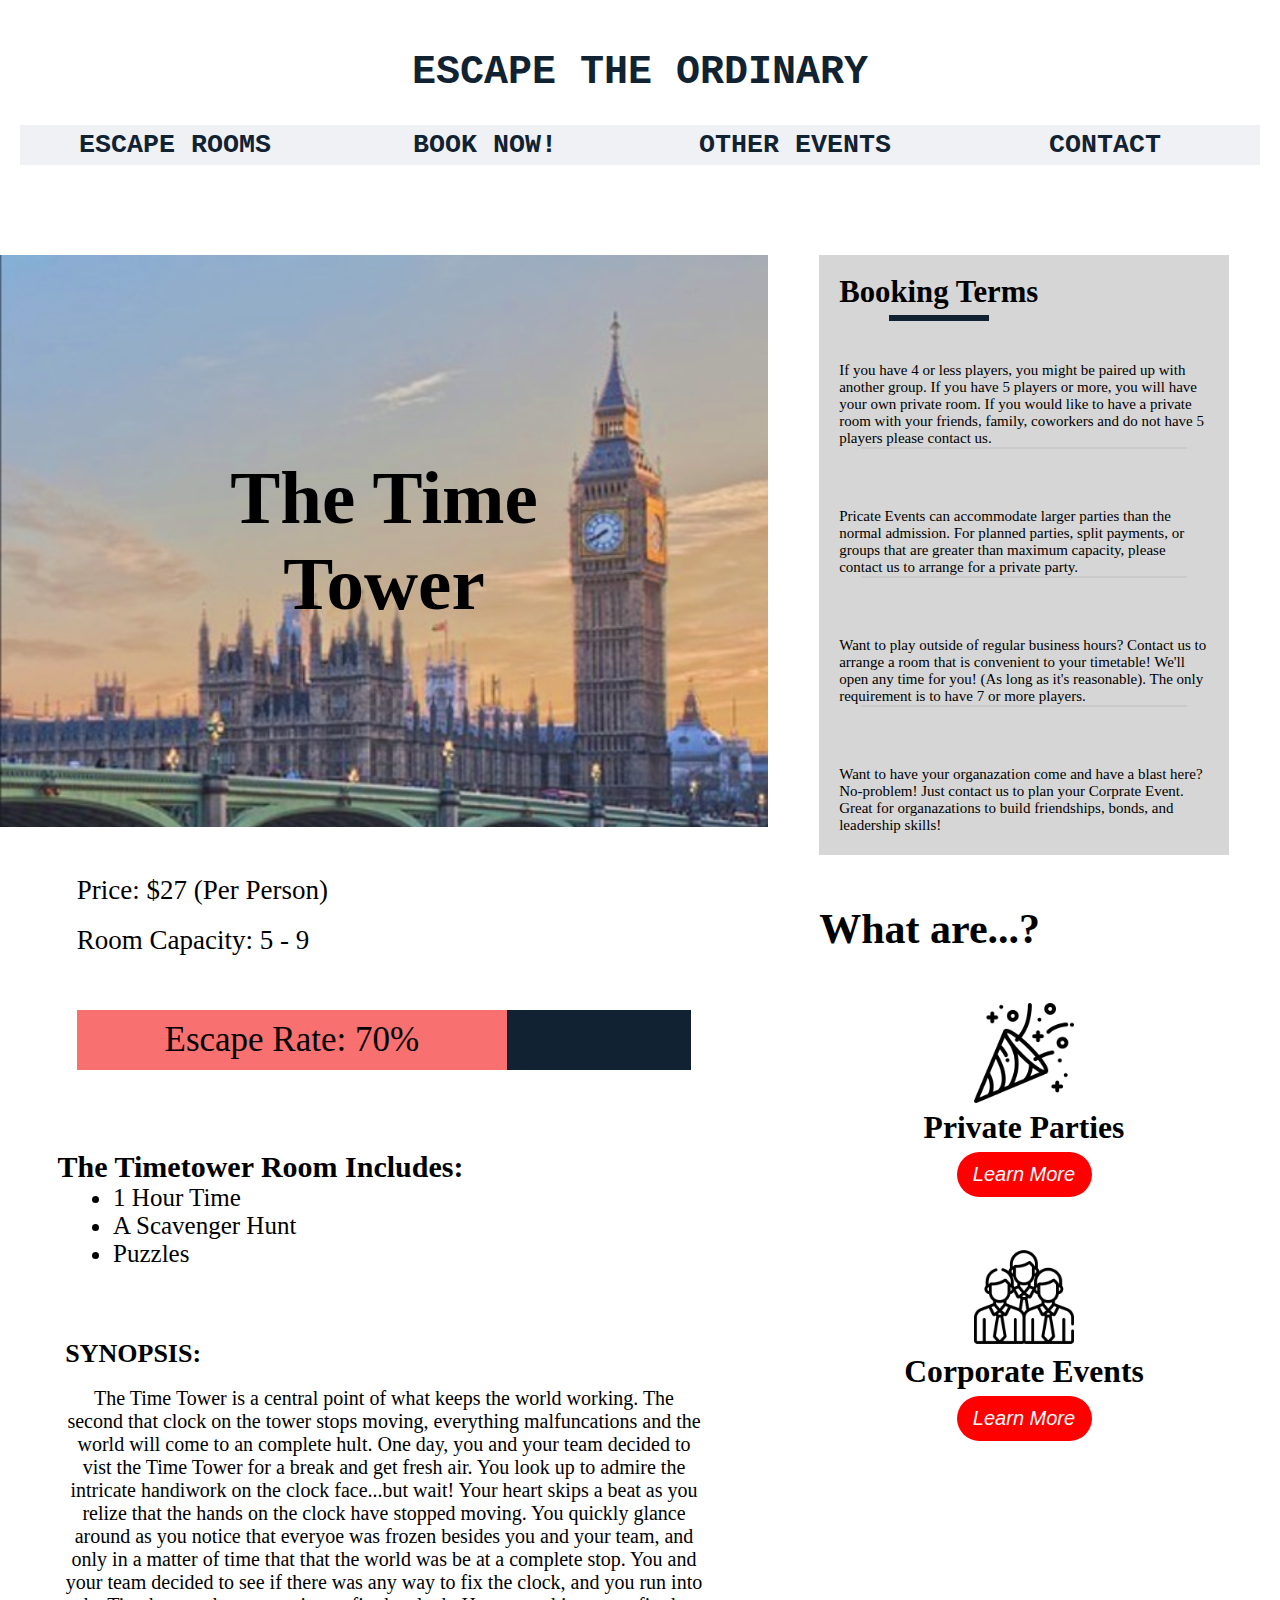
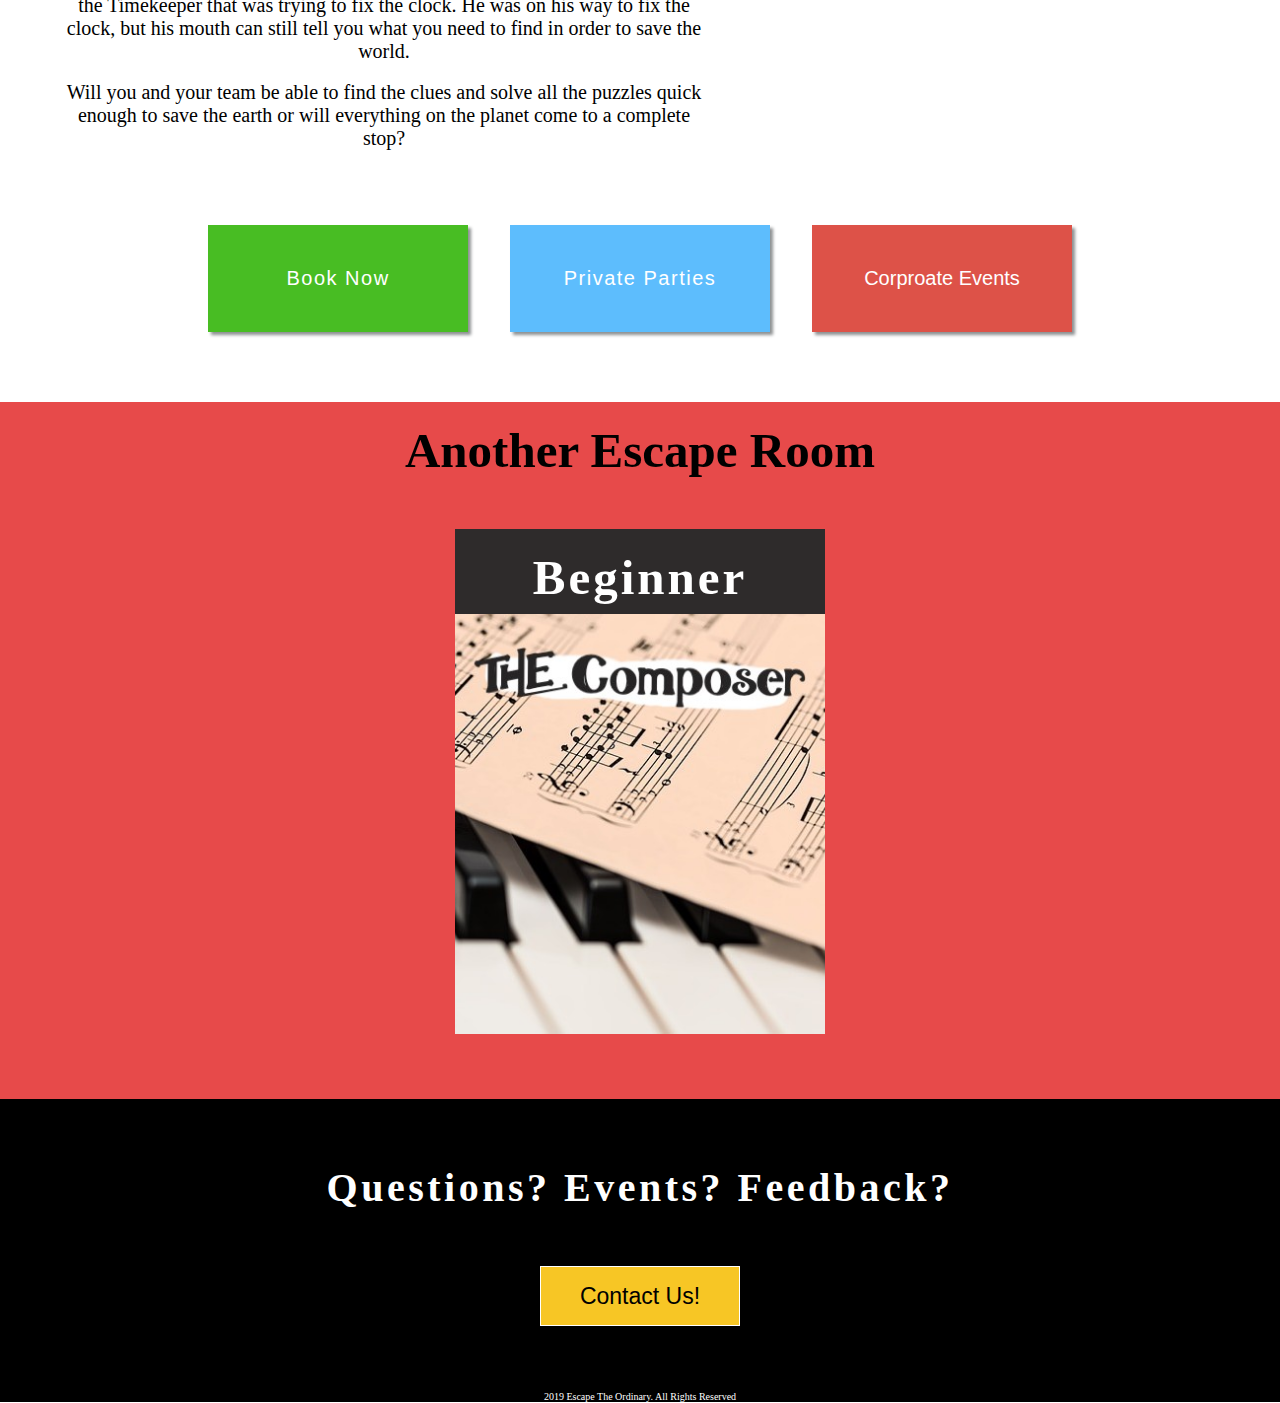
<file: timetower.html>
<!DOCTYPE html>
<html lang="en" dir="ltr">
  <head>
    <meta charset="utf-8">
    <title>TSA</title>
    <link rel="stylesheet" href="Main.css">
    <!DOCTYPE html>
<meta charset="utf-8">
<link href="https://fonts.googleapis.com/css?family=PT+Sans|Poppins:400,800|Roboto" rel="stylesheet">
<link href="https://fonts.googleapis.com/css?family=Akronim|Amatic+SC|Macondo+Swash+Caps" rel="stylesheet">
<link href="https://fonts.googleapis.com/css?family=Poppins:400,800|Roboto" rel="stylesheet">
<link rel="stylesheet" href="Main.css">
<html>

<body class="timetowerbody">
    <div class="wrapper">
        <header>
                <nav>
                        <h2 class="logo"><a href="index.html">Escape The Ordinary</a></h2>
                        <div class="navigationDesktop">
                            <div class="links1">
                                <ul>
                                    <li class="idk2"><a href="#">Escape rooms</a>
                                        <ul>
                                            <li><a href="#">beginner</a>
                                                <ul>
                                                    <li><a href="timetower.html">Time Tower</a></li>
                                                    <li><a href="composer.html">The Composer</a></li>
                                                </ul>
                                            </li>
                                            <li><a href="#">intermediate</a>
                                                <ul>
                                                    <li><a href="art.html">Art Museum</a></li>
                                                    <li><a href="Mine.html">The Mine</a></li>
                                                </ul>
                                            </li>
                                            <li><a href="#">Advanced</a>
                                                <ul>
                                                    <li><a href="TheFullMoon.html">Full Moon</a></li>
                                                    <li><a href="LogCabin.html">Log Cabin</a></li>
                                                </ul>
                                            </li>
        
                                        </ul>
                                    </li>
                                </ul>
                            </div>
        
                            <div class="links2">
                                <ul>
                                    <li class="idk2"><a href="#">Book Now!</a>
                                        <ul>
                                            <li><a href="booknow.html">Escape Rooms</a></li>
        
                                        </ul>
                                    </li>
                                </ul>
                            </div>
                            <div class="links3">
                                    <ul>
                                        <li class="idk2"><a href="#">Other Events</a>
                                            <ul>
                                                <li><a href="Party.html">Private Party</a></li>
                                                <li><a href="corporate.html">Corporate Event</a></li>
                                            </ul>
                                        </li>
                                    </ul>
                                </div>
                            <div class="links4">
                                <ul>
                                    <li class="idk2"><a href="contactus.html">Contact</a></li>
                                </ul>
                            </div>
                        </div>
                    </nav>
        </header>
    </div>

    <div class="timetowergrid">
        <div class="ttgitempic">
            <h4>The Time Tower</h2>
        </div>
        <div class="ttgitemh3">
            <p></p>
            <p>Price: $27 (Per Person)</p>
            <p>Room Capacity: 5 - 9</p>
        </div>
        <div class="bar">
            <div class="barcolor" style="width: 70%" ;>
                <p>Escape Rate: 70%</p>
            </div>
        </div><br>
        <div class="ttgitem">
            <ul class="timetowerul">
                <h3>The Timetower Room Includes: </h3>
                <li>1 Hour Time</li>
                <li>A Scavenger Hunt</li>
                <li>Puzzles</li>
            </ul><br><br>

            <h1>SYNOPSIS: </h1><br>
            <p class="SYNOPSIS">The Time Tower is a central point of what keeps the world working. The second that
                clock
                on the tower stops moving, everything malfuncations and the world will come to an complete hult. One
                day, you and your team decided to vist the Time Tower for a break and get fresh air. You look up to
                admire the intricate handiwork on the clock face...but wait! Your heart skips a beat as you relize
                that
                the hands on the clock have stopped moving. You quickly glance around as you notice that everyoe was
                frozen besides you and your team, and only in a matter of time that that the world was be at a
                complete
                stop. You and your team decided to see if there was any way to fix the clock, and you run into the
                Timekeeper that was trying to fix the clock. He was on his way to fix the clock, but his mouth can
                still
                tell you what you need to find in order to save the world.</p><br>
            <p class="SYNOPSIS">Will you and your team be able to find the clues and solve all the puzzles quick
                enough
                to save the earth or will everything on the planet come to a complete stop? </p>
        </div>
        <div class="bookingtermsgrid1">
                <div class="termshead1">
                    <h2>Booking Terms</h2>
                    <hr class="hrterms1">
            </div>
        <div class="term11">
                <li>
                    <p>If you have 4 or less players, you might be paired up with another group. If you have 5 players
                        or more, you will have your own private room. If you would like to have a private room with your
                        friends, family, coworkers and do not have 5 players please contact us. </p>
                </li>
                <hr>
            </div><br>
            
            <div class="term22">
                <li>
                    <p>Pricate Events can accommodate larger parties than the normal admission. For planned parties,
                        split payments, or groups that are greater than maximum capacity, please contact us to arrange
                        for a private party. </p>
                </li>
                <hr>
            </div><br>
            <div class="term33">
                <li>
                    <p>Want to play outside of regular business hours? Contact us to arrange a room that is convenient
                        to your timetable! We'll open any time for you! (As long as it's reasonable). The only
                        requirement is to have 7 or more players. </p>
                </li>
                <hr>
            </div><br>
            <div class="term44">
                <li>
                    <p>Want to have your organazation come and have a blast here? No-problem! Just contact us to plan
                        your Corprate Event. Great for organazations to build friendships, bonds, and leadership skills!
                    </p>
                </li>
            </div>
        </ul>
    </div>
    <div class="whatare1">
            <div class="whatareheading1">
                <h2>What are...?</h2>
            </div>
            <div class="whatareicons1">
                <div class="whatareparties1">
                    <img src="party.png" style="width:100px">
                    <h3>Private Parties</h3>
                    <a href="corporate.html"><button class="Learnmorebutton2">Learn More</button></a>
                </div>
                <div class="whatarcorprateevents1">
                    <img src="employee.png" style="width: 100px">
                    <h3>Corporate Events</h3>
                    <a href="corporate.html"><button class="Learnmorebutton2">Learn More</button></a>
    
                </div>
            </div>
        </div>
    </div>


    <div class="buttongrid">
            <div class="booknowescaperoombutton">
                <a href="booknow.html"><button class="booknowescaperoombutton1">Book Now</button></a>
            </div>
            <div class="privatepartiesbutton">
                <a href="corporate.html"><button class="privatepartiesbutton1">Private Parties</button></a>
            </div>
            <div class="corporateeventsbutton">
                <a href="corporate.html"><button class="corporateeventsbutton1">Corproate Events</button></a>
            </div>
        </div>

    <div class="bookingtermsgrid">
        <div class="termshead">
            <h2>Booking Terms</h2>
            <hr class="hrterms">
        </div>
        <ul>
            <div class="term1">
                <li>
                    <p>If you have 4 or less players, you might be paired up with another group. If you have 5 players
                        or more, you will have your own private room. If you would like to have a private room with your
                        friends, family, coworkers and do not have 5 players please contact us. </p>
                </li>
                <hr>
            </div><br>
            <div class="term2">
                <li>
                    <p>Pricate Events can accommodate larger parties than the normal admission. For planned parties,
                        split payments, or groups that are greater than maximum capacity, please contact us to arrange
                        for a private party. </p>
                </li>
                <hr>
            </div><br>
            <div class="term3">
                <li>
                    <p>Want to play outside of regular business hours? Contact us to arrange a room that is convenient
                        to your timetable! We'll open any time for you! (As long as it's reasonable). The only
                        requirement is to have 7 or more players. </p>
                </li>
                <hr>
            </div><br>
            <div class="term4">
                <li>
                    <p>Want to have your organazation come and have a blast here? No-problem! Just contact us to plan
                        your Corprate Event. Great for organazations to build friendships, bonds, and leadership skills!
                    </p>
                </li>
            </div>
        </ul>
    </div>
    <div class="whatare">
        <div class="whatareheading">
            <h2>What are...?</h2>
        </div>
        <div class="whatareicons">
            <div class="whatareparties">
                <img src="party.png" style="width:100px">
                <h3>Private Parties</h3>
                <a><button class="Learnmorebutton2">Learn More</button></a>
            </div>
            <div class="whatarcorprateevents">
                <img src="employee.png" style="width: 100px">
                <h3>Corporate Events</h3>
                <a><button class="Learnmorebutton2">Learn More</button></a>

            </div>
        </div>
    </diV>
    

    <div class="anotheroom">
        <h2>Another Escape Room</h2>
        <div class="box"><a href="composer.html">
            <div class="idk">
                <h2>Beginner</h2>
            </div>
            <div class="idkbox">
                <h1>Idk</h1>
            </div>
        </div>
    </a>

    <div class="box2"><a href="#">
            <div class="idk">
                <h2>Beginner</h2>
            </div>
            <div class="idkbox">
                <h1>Idk</h1>
            </div>
        </div>
    </a>

    <div class="box3"><a href="#">
            <div class="idk">
                <h2>Beginner</h2>
            </div>
            <div class="idkbox">
                <h1>Idk</h1>
            </div>
        </div>
    </a>

    </div>


    <div class="contact">
            <div class="conh4">
                <h4>Questions? Events? Feedback?</h4>
            </div>
    
            <div class="contactbutton"><a href="contactus.html"><button class="contactusbutton">Contact Us!</button></a></div>
        </div>
    
        <!--Footer-->
    
        <footer>
            <div>
            </div>
            <div>
                <p>2019 Escape The Ordinary. All Rights Reserved</p>
            </div>
        </footer>

</body>

</html>
</file>
<file: Main.css>
* {
    margin: 0px;
    padding: 0;
    box-sizing: border-box;
}
.Part1 {
        background-image: url(Pic1.jpg);
        background-size: cover; 
        background-position: center;
        background-blend-mode: overlay; 
        background-color: rgb(198, 199, 201);
        text-align: center; 
        line-height: 40px; 
        font-size: 45px; 
        padding: 20px; 
        padding-bottom: 130px; 
    }

    .Part1 h1 {
        padding-top: 100px; 
    }

    .btn {
        width: 380px; 
        height: 90px; 
        text-align: center; 
        background: none;
        font-size: 36px; 
        text-transform: uppercase; 
        border: 2px black solid; 
        cursor: pointer;
    }

    .btn a{
        color: black; 
        text-decoration: none;
        width: 100%; 
        height: 100%;
        
    }
    .btn a:hover, .btn:hover {
        color: white; 
        background-color: rgb(27, 27, 27);
    }

    /* Why Us? */

    .headwhyus {
        grid-row: 1;
        grid-column: 1/4;
        text-align: center;
        font-size: 50px; 
    }

    .GridPart2 {
        display: grid;
        grid-template-rows: .2fr 1fr 1fr 1fr;
        grid-template-columns: 1fr 10fr 1fr;
        height: 100%;
        justify-items: center;
        row-gap: 60px; 
        padding-bottom: 70px; 
    }

    .Icon1 {
        grid-column: 2;
        grid-row: 2;
        text-align: center; 
        display: grid; 
        grid-template-rows: 250px 1fr;
        grid-template-columns: repeat(10, 1fr);
        height: 100%; 
    }

        .Icon1Pic {
            justify-content: center;
            grid-row: 1;
            grid-column: 2/10;
            overflow: hidden;
            margin-left: auto;
            margin-right: auto;
        }
        .Icon1Para {
            text-align: center;
            grid-row: 2;
            grid-column: 3/9;
            width: 450px;
        }

    .Icon2 {
        grid-column: 2; 
        grid-row: 3; 
        text-align: center; 
        display: grid; 
        grid-template-rows: 290px 1fr;
        grid-template-columns: repeat(10, 1fr);
        height: 100%;
    }
            .Icon2Pic {
                justify-content: center;
                grid-row: 1;
                grid-column: 2/10;
                overflow: hidden;
                margin-left: auto;
                margin-right: auto;
                margin-top: 15px;
                text-align: center;
            }
            .Icon2Para {
                text-align: center;
                grid-row: 2;
                grid-column: 3/9;
                width: 450px;
            }

    .Icon3 {
        grid-column: 2; 
        grid-row: 4; 
        text-align: center; 
        display: grid; 
        grid-template-rows: 290px 1fr;
        grid-template-columns: repeat(10, 1fr);
        height: 100%;
    }
            .Icon3Pic {
                justify-content: center;
                grid-row: 1;
                grid-column: 2/10;
                overflow: hidden;
                margin-left: auto;
                margin-right: auto;
                margin-top: 15px;
            }
            .Icon3Para {
                text-align: center;
                grid-row: 2;
                grid-column: 3/9;
                width: 450px;
            }

    .Icon1Para, .Icon2Para, .Icon3Para {
        font-size: 39px; 
        margin-bottom: -50px; 
    }

/* Custumer Review */

/* Slideshow container */
.slideshowheading {
    margin-left: 15px; 
}
.slideshow-container {
    position: relative;
    background: #f1f1f1f1;
    font-size: 40px; 
    margin-top: 40px; 
    margin-bottom: 40px; 
  }
  
  /* Slides */
  .mySlides {
    display: none;
    padding: 80px;
    text-align: center;
  }
  
  /* Next & previous buttons */
  .prev, .next {
    cursor: pointer;
    position: absolute;
    top: 50%;
    width: auto;
    margin-top: -30px;
    padding: 16px;
    color: #888;
    font-weight: bold;
    font-size: 60px;
    border-radius: 0 3px 3px 0;
    user-select: none;
  }
  
  /* Position the "next button" to the right */
  .next {
    position: absolute;
    right: 0;
    border-radius: 3px 0 0 3px;
  }
  
  /* On hover, add a black background color with a little bit see-through */
  .prev:hover, .next:hover {
    background-color: rgba(0,0,0,0.8);
  }
/*escaperooms*/
.ouramazingscaperooms {
        font-size: 65px; 
        text-align: center; 
        padding-top: 80px; 
        padding-bottom: 80px;
        background: black; 
        color: white;  
}
    .Part3Grid {
        grid-template: auto;
        display:grid;
        text-align: center; 
        margin-left: auto;
        margin-right: auto;
        row-gap: 100px; 
        height: 100%;
        width: 75%;
        padding-top: 90px; 
    }

    .escaperoom1, .escaperoom2, .escaperoom3, .escaperoom4, .escaperoom5, .escaperoom6
     {
        height: 1100px; 
        display: grid; 
        grid-template-rows: 1fr 7fr 1fr ; 
        box-shadow: 10px 10px 5px rgb(142, 145, 146);
        margin-top: 30px; 
    }
        .escaperoomlevel {
            grid-row: 1; 
            background-color: rgb(46, 43, 43); 
            color: white; 
            font-size: 70px; 
            text-align: center; 
            letter-spacing: 3px; 
            padding-top: 15px;
        }
        .timetower, .TheFullMoon, .TheMine, .Art, .composer, .LogCabin {
            grid-row: 2; 
            background-size: cover; 
            background-position: center; 
            text-align: center; 
            font-size: 55px; 
            padding-top: 20px; 
            font-family: 'Akronim', cursive;
        }
        .timetower h1, .TheFullMoon h1, .TheMine h1, .Art h1, .composer h1, .LogCabin h1 {
            visibility: hidden;
        }
            .timetower {
                background-image: url(Timetower.jpg);
                background-blend-mode: overlay; 
                background-color: rgb(163, 160, 160);
            }
            .TheFullMoon {
                background-image: url(TheFullMoon.jpg);
                background-size: cover; 
                background-position: 67%;
            }
            .TheMine {
                background-image: url(Cave.jpg)
            }
            .Art {
                background-image: url(Art.jpg)
            }
            .composer {
                background-image: url(Composer.jpg);
                background-position: 55%; 
            }
            .LogCabin {
                background-image: url(LogCabin.jpg)

            }
        .moreinfobutton {
            width: 100%;
            float: left;
            background: crimson; 
            color: white; 
            height: 100%;
            text-decoration: none;
            border: 1px red solid;
            font-size: 45px;   
            grid-row: 3; 
            height: 135px;
        }
        .moreinfobutton:hover {
            background: white; 
            color: red; 
            border: 1px solid white; 
            cursor: pointer;
        }

        .Booknowbutton {
            width: 100%; 
            float:right; 
            background-color: #48BD23; 
            color: rgb(255, 255, 255); 
            height: 100%; 
            text-decoration: none; 
            border: 1px #48BD23 solid; 
            font-size: 45px;  
            grid-row: 2; 
            height: 135px;
        }

        .Booknowbutton:hover {
            background: white; 
            color: #48BD23;
            border: white solid 1px; 
            cursor: pointer;
        }
/* Private Parties */

.otherevents {
    font-size: 90px; 
    text-align: center; 
    margin-top: 80px; 
    margin-bottom: 15px; 
    padding-top: 108px; 
}

.othereventsdiv {
    padding-bottom: 40px; 
}

.party-wrapper {
    width: 88%; 
    display: grid; 
    grid-template-rows: 1fr 1fr .5fr; 
    grid-template-columns: auto; 
    justify-content: center;
    justify-items: center; 
    margin-left: 6%; 
    row-gap: 5px; 
    height: 600px;
}

.party-wrapper2 {
    width: 88%; 
    display: grid; 
    grid-template-rows: 1fr 1fr .5fr; 
    grid-template-columns: auto; 
    justify-content: center;
    justify-items: center; 
    margin-left: 6%; 
    row-gap: 10px; 
    height: 700px;
}

.party-wrapper2 .words h2 {
    padding-bottom: 15px; 
}

.party-img {
    grid-row: 1; 
    margin-left: auto; 
    margin-right: auto; 
}
.words {
    grid-row: 2; 
    text-align: center; 
    width: 100%; 
}
    .words h2 {
        font-size: 47px;
    }
    .words p {
        font-size: 36px; 
    }
.learnmorediv {
    grid-row: 3; 
    width: 175px; 
    height: 75px;
}
.Learnmorebutton, .Learnmorebutton2 {
    text-align: center; 
    width: 175px; 
    height: 65px;
    background-color: red; 
    font-size: 27px; 
    color: white; 
    border-radius: 60px; 
    font-style: italic;
    border: none; 
    
}
.Learnmorebutton2:hover, .Learnmorebutton:hover {
    background: white; 
    color: red; 
    cursor: pointer;
    border: 1.5px black solid; 
}



/* Contact Us */

.contact {
    padding-top: 65px; 
    background: black;
    display: grid; 
    grid-row: 50% 50%;
    grid-column: 1fr; 
    justify-content: center; 
    justify-items: center;
    width: 100%; 
    row-gap: 55px; 
    padding: 80px; 
}

.conh4 {
    grid-row: 1; 
    grid-column: 1; 
    width: 100%; 
    font-size: 40px; 
    letter-spacing: 3.5px; 
    color: white; 
}
.contactbutton {
    grid-row: 2; 
}
.contactusbutton {
    width: 235px; 
    background: rgb(247, 198, 37);
    border: 1.5px solid white;  
    height: 75px; 
    font-size: 25px; 
}

/* Lines */

.hrus {
    border: red 4px solid; 
    width: 60%;
    text-align: center; 
    margin-left: auto; 
    margin-right: auto; 
}

.otherhr {
    border: 5px red solid; 
    width: 14%; 
    margin-left: auto; 
    margin-right: auto; 
}
footer p{
    background: black; 
    color: white; 
    text-align: center; 
    font-size: 10px; 
}

@media screen and (min-width: 1100px) {
    .Part1 {
        font-size: 35px; 
    }
    .btn {
        width: 210px; 
        font-size: 25px; 
        height: 70px; 
    }
    .iconimg1 {
        width: 120px;
    }
    .Icon1Para, .Icon2Para, .Icon3Para {
        font-size: 22px; 
        line-height: 40px; 
        margin: 0;
    }
    .headwhyus {
        font-size: 25px; 
        padding-top: 15px;
        padding-bottom: 10px;
        grid-row:1;
    }
    .GridPart2 {
        display: grid; 
        grid-template-rows: 18% 30% 30% 30%; 
        grid-template-columns: 5% 90% 5%;
        width: 100%;
        height: 700px; 
        row-gap: unset; 
        padding-bottom: 0;
    }

    .Icon1 {
        grid-row: 2; 
        grid-column: 2; 
        max-width: 100%; 
        width: 75%; 
        display: grid; 
        grid-template-columns: 15% 85%;
        grid-template-rows: 1; 
        text-align: unset;
        justify-content: center; 
        column-gap: 18px; 
        height: 50%; 
    }
            .Icon1Pic {
                grid-column: 1; 
                grid-row: 1; 
                margin-left: auto;
                margin-right: auto; 
                margin-top: 0;
            }
            .Icon1Para {
                width: 101%; 
                grid-row: 1; 
                grid-column: 2;
                text-align: center;  
            }

    .Icon2 {
        grid-row: 3; 
        grid-column: 2; 
        max-width: 100%; 
        width: 75%; 
        display: grid; 
        grid-template-rows: 1; 
        grid-template-columns: 15% 88%;
        text-align: unset; 
        column-gap: 19px;
        height: 50%; 
    }
            .Icon2Pic {
                grid-column: 1; 
                margin-left: auto; 
                margin-right: auto; 
                justify-content: unset;
                margin-top: 0; 
            }
            .Icon2Para {
                grid-row: 1; 
                grid-column: 2; 
                width: 97%; 
            }
    .Icon3 {
        grid-row: 4;
        grid-column: 2;
        text-align: unset; 
        display: grid; 
        grid-template-rows: 1; 
        grid-template-columns: 15% 85%; 
        width: 75%;
        height: 50%; 
        column-gap: 21px;  
    }
            .Icon3Pic {
                grid-column: 1; 
                margin-left: auto; 
                margin-right: auto; 
                justify-content: unset;
                margin-top: 0; 
            }
            .Icon3Para {
                grid-row: 1; 
                grid-column: 2; 
                width: 100%; 
            }
    .ouramazingscaperooms {
        font-size: 45px; 
        padding: 40px; 
    }
    .Part3Grid {
        display: grid; 
        grid-template-rows: 1; 
        grid-template-columns: 1% 30% 30% 30% 1%;
        margin: 0;
        width: 95%; 
        padding-top: 50px;
        grid-template: unset; 
        row-gap: none; 
        margin-left: auto; 
        margin-right: auto; 
        column-gap: 20px;  
    }
            .escaperoomlevel {
                font-size: 30px; 
                padding-top: 10px;
                padding-bottom: 10px; 
                grid-row: 1; 
            }
            .escaperoom1, .escaperoom4 {
                grid-template-rows: .5fr 7fr 1fr ; 
                grid-row: 1; 
                grid-column: 2; 
                width: 90%; 
                height: 550px; 
            }

            .escaperoom2, .escaperoom5 {
                grid-template-rows: .5fr 7fr 1fr ;
                grid-row: 1; 
                grid-column: 3; 
                width: 90%;
                height: 550px; 
            }

            .escaperoom3, .escaperoom6 {
                grid-template-rows: .5fr 7fr 1fr ;
                grid-row: 1; 
                grid-column: 4; 
                width: 90%;
                height: 550px; 
            }
            .escaperoom6 {
                display: grid; 
            }
            .timetower h1, .TheFullMoon h1, .TheMine h1 {
                visibility: hidden;
            }

            .moreinfobutton, .Booknowbutton {
                width: 50%;
                height: 70px;
                font-size: 20px; 
            }
    .partygrid {
        display: grid; 
        grid-template-rows: 420px; 
        grid-template-columns: 2;
        width: 90%;
        margin-right: auto; 
        margin-left: auto; 
    }
    .party-wrapper {
        grid-row: 1; 
        grid-column: 1;
        height: 410px;
        grid-gap: 5px;  
    }
    .party-wrapper2 {
        grid-row: 1; 
        grid-column: 2;
        height: 410px; 
        row-gap: 1px;  
    }
    .party-wrapper2, .party-wrapper {
        font-size: 23px; 
        width: 90%;
    }
    .otherevents {
        font-size: 55px; 
        text-align: center; 
        margin: unset; 
    }

        .eventimg {
            width: 120px;

        }
        .words h2 {
            font-size: 30px; 
        }
        .words p {
            font-size: 20px;
        }
    .Learnmorebutton, .Learnmorebutton2 {
        width: 135px; 
        font-size: 20px; 
        height: 45px; 
    }
    .mySlides {
        padding: 45px; 
        font-size: 25px; 
    }
    .slideshowheading {
        font-size: 25px; 
    }
    .author {
        padding: 10px; 
    }
    .Learnmorebutton2 {
        margin-top: 5.75px; 
    }
    .contact {
        padding: 65px; 
    }
    .contactusbutton {
        height: 60px;
        width: 200px; 
        font-size: 23px; 
    }
}

@media screen and (min-width: 1100px) and (max-width: 1250px) {
    .escaperoom1, .escaperoom2, .escaperoom3, .escaperoom4, .escaperoom5, .escaperoom6 {
        width: 100%
    }
}

/* Nav Bar */
.idk2 {
    font-size: 20pt; 
    height: 40px; 
}
.navigationDesktop {
    display: grid; 
    grid-template-columns: 1fr 1fr 1fr 1fr; 
    grid-template-rows: 1; 
    width: 100%; 
    margin-left: auto; 
    margin-right: auto; 

}
nav {
    padding: 20px; 
}
    .links1{
        grid-row: 1; 
        grid-column: 1; 
    }
    .links2{
        grid-row: 1; 
        grid-column: 2;
    }
    .links3{
        grid-row: 1; 
        grid-column: 3; 
    }
    .links4{
        grid-row: 1; 
        grid-column: 4; 
    }
    
nav ul ul li{
	position:relative;
	display:none;
}

nav ul ul ul{
	display:none;
}

nav ul li:hover ul li{
	display: block;
	animation: navmenu 500ms forwards;
}

@keyframes navmenu{
	0%{
		opacity:0;
		top:5px;
	}
	100%{
		opacity:1;
		top:0px;
	}
}

nav ul ul li:hover ul{
	display:block;
	position:absolute;
    width:100%;
	left: 100%;
	top:0px;
}
nav {
	display:block;
	margin:0 auto;
	text-align: center;
    text-transform: uppercase;
    width: 100%;
    height: 100%;
}

nav a{
	display:block;
	text-decoration: none;
	font-family: monospace;
	font-weight: bold;
	color:#112233;
}

nav a:hover{
	background:#223433;
	color:#f0f1f5;
}
nav ul{
	list-style: none;
}

nav ul li{
	height:100%;
    line-height: 40px;
    background: #f0f1f5;
    font-size: 15pt; 
}

.logo {
    font-size: 40px;
    padding: 30px;  
}

/* Timetower.html */

.timetowergrid {
    margin-top: 70px; 
    grid-template-rows: 4; 
    grid-template-columns: 1fr 1fr 1fr 1fr 1fr 1fr;
    justify-content: center; 
    row-gap: 29px; 
}

.ttgitem {
    font-weight: 0; 
}
.ttgitempic h4 {
    grid-row: 1; 
    grid-column: 1/6;
    font-size: 75px; 
    text-align: center; 
    background-image: url(Timetower2.jpg); 
    background-size: cover;
    padding: 200px; ;
    background-blend-mode: overlay; 
    background-color: #8a8b8f
}
.ttgitempic1 h4{
    grid-row: 1; 
    grid-column: 1/6;
    font-size: 75px; 
    text-align: center; 
    background-image: url(Composer2.jpg); 
    background-size: cover;
    padding: 200px; ;
    background-blend-mode: overlay; 
    background-color: #8a8b8f;
    color: white;
}
.ttgitempic2 h4 {
    grid-row: 1; 
    grid-column: 1/6;
    font-size: 75px; 
    text-align: center; 
    background-image: url(Art2.jpg); 
    background-size: cover;
    padding: 200px; ;
    color: white;
}
.ttgitempic3 h4 {
    grid-row: 1; 
    grid-column: 1/6;
    font-size: 75px; 
    text-align: center; 
    background-image: url(Cave2.jpg.png); 
    background-size: cover;
    padding: 200px; ;
    color: white;
}
.ttgitempic4 h4 {
    grid-row: 1; 
    grid-column: 1/6;
    font-size: 75px; 
    text-align: center; 
    background-image: url(TheFullMoon2.jpg); 
    background-size: cover;
    padding: 200px; ;
    color: white;
}
.ttgitempic5 h4{
    grid-row: 1; 
    grid-column: 1/6;
    font-size: 75px; 
    text-align: center; 
    background-image: url(LogCabin.jpg); 
    background-size: cover;
    padding: 200px; ;
    color: transparent; 
}
.ttgitemh3{
    grid-row: 2; 
    font-size: 38px; 
    margin-left: 10%; 
    margin-right:10%; 
    line-height: 70px; 
    margin-top: 50px; 
}
.bar {
    background: #112233; 
    margin-right: 10%; 
    margin-left: 10%;
    grid-row: 3; 
    margin-top: 20px;  
}
.barcolor {
    background-color: rgb(248, 112, 112);
    font-size: 35px; 
    padding: 10px; 
    text-align: center;
}

.ttgitem h1 {
    text-align: left;  
    font-size: 45px; 
    margin-top: 35px; 
    width: 83%; 
    margin-left: auto;
    margin-right: auto; 
}
.SYNOPSIS {
    width: 83%; 
    text-align: center; 
    margin-left: auto;
    margin-right: auto; 
    font-size: 38px; 
}
.timetowerul, .timetowerulli {
    margin-top: 40px; 
    width: 85%; 
    margin-right: auto;
    margin-left: auto; 
}
.timetowerul {
    list-style: 10px; 
}

.timetowerul h3{
    font-size: 40px; 
}
.timetowerul li{
    font-size: 39px; 
    width: 83%; 
    margin-left: auto; 
    margin-right: auto; 
}
.buttongrid {
    padding-top: 115px;
    display: grid; 
    width: 90%;
    margin-left: auto; 
    margin-right: auto;
    row-gap: 15px; 
    column-gap: 10px; 
    grid-template-rows: 3; 

}
.booknowescaperoombutton {
    background-color:#48BD23 ; 
    color: white; 
    width: 75%;
    margin-left: auto; 
    margin-right: auto; 
    box-shadow: 3px 3px 3px rgb(142, 145, 146);
}
    .booknowescaperoombutton1{
        padding: 40px; 
        width: 100%; 
        background-color: #48BD23;
        font-size: 35px; 
        color: white; 
        cursor: pointer;
        border: 2.5px #48BD23 solid; 
        letter-spacing: 1.5px; 
    }
    .booknowescaperoombutton1:hover {
        background-color: rgb(255, 255, 255);
        border: 2.5px solid #48BD23; 
        color: #48BD23;
    }

.privatepartiesbutton {
    background-color: rgb(93, 189, 253);
    color: white; 
    width: 75%; 
    margin-left: auto; 
    margin-right: auto; 
    box-shadow: 3px 3px 3px rgb(142, 145, 146);
}
    .privatepartiesbutton1 {
        color: white; 
        padding: 40px; 
        font-size: 35px; 
        letter-spacing: 1.5px; 
        border: 2.5px rgb(93, 189, 253) solid;
        cursor: pointer; 
        width: 100%; 
        background-color: rgb(93, 189, 253);
    }
    .privatepartiesbutton1:hover {
        background-color: white; 
        color: rgb(93, 189, 253);
        border: 2.5px solid rgb(93, 189, 253);
    }
.corporateeventsbutton {
    background-color: rgb(221, 82, 72); 
    color: white; 
    width: 75%; 
    margin-left: auto; 
    margin-right: auto; 
}
    .corporateeventsbutton1 {
        background-color: rgb(221, 82, 72);
        width: 100%; 
        cursor: pointer; 
        padding: 40px; 
        color: white; 
        font-size: 35px; 
        box-shadow: 3px 3px 3px rgb(142, 145, 146);
        border: 2.5px rgb(221, 82, 72) solid; 
    }
    .corporateeventsbutton1:hover {
        color: rgb(221, 82, 72); 
        border: 2.5px solid rgb(221, 82, 72);
        background-color: white; 
    }
.bookingtermsgrid, .bookingtermsgrid1 {
    display: grid; 
    grid-template-rows: 5;  
    margin-top: 60px; 
    width: 85%; 
    margin-left: auto; 
    margin-right: auto; 
    row-gap: 20px; 
    background: rgb(214, 214, 214); 
    padding: 20px; 

}
.bookingtermsgrid ul {
    list-style-type: square;  
    margin-left: 19px; 
}
.termshead, .termshead1 {
    font-size: 20.5px;  
    grid-row: 1; 
    margin-bottom: 20px;
    width: fit-content;
}

.hrterms, .hrterms1 {
    border: #112233 3px solid; 
    width: 50%; 
    margin-left: auto; 
    margin-right: auto; 
    margin-top: 5px; 

}

.term1, .term2, .term3, .term4, .term11, .term22, .term33, .term44 {
    font-size: 15px; 
    color: black; 
}
.term1 hr, .term2 hr, .term3 hr, .term4 hr, .term11 hr, .term22 hr, .term33 hr, .term44 hr {
    width: 80%; 
    margin-right: auto; 
    margin-left: auto; 
    margin-top: 15px; 
    border: .5px solid rgb(202, 202, 202); 
}
.whatare {
    display: grid; 
    grid-template-rows: .5fr 1fr; 
    width: 85%; 
    margin-right: auto; 
    margin-left: auto; 
    margin-top: 30px; 
    row-gap: 20px; 
}
.whatareheading {
    grid-row: 1; 
    margin-left: 5px; 
    font-size: 28px; 
}
.whatareicons {
    grid-row: 2; 
    display: grid; 
    grid-template-rows: 1; 
    grid-template-columns: 1fr 1fr; 
    justify-content: center;
}
.whatareparties, .whatarcorprateevents {
    width: 100%; 
    text-align: center; 
}
    .whatareparties h3, .whatarcorprateevents h3{
        font-size: 25px; 
    }
.whatarcorprateevents .Learnmorebutton2 {
    font-size: 20px; 
    height: 42px; 
    width: 150px; 
    margin-top: 10px; 
}
.whatareparties .Learnmorebutton2 {
    font-size: 20px; 
    height: 42px; 
    width: 150px; 
    margin-top: 10px; 
}
.anotheroom{
    margin-top: 70px; 
    text-align: center; 
    margin-left: auto; 
    margin-right: auto; 
    height: 100%;
    padding-bottom: 70px; 
    background: rgb(231, 74, 74);  
}
.anotheroom h2 {
    font-size: 45px;
    padding-top: 20px;  
}
.box {
    margin-top: 30px; 
    width: 40%;
    margin-left: auto; 
    margin-right: auto;
    height: 500px; 
    background: azure; 
}
.idk {
    background: rgb(46, 43, 43); 
    height: 17%; 
    text-align: center;  
    letter-spacing: 3px; 
}
.idk  {
    color: white; 
    text-decoration: none; 
}
.idkbox {
    background-image: url(Composer.jpg);
    background-size: cover; 
    height: 420px; 
    background-position: 60%; 
}
.idkbox2 {
    background-image: url(TheFullMoon.jpg);
    background-size: cover; 
    height: 420px; 
    background-position: 60%; 
}
.idkbox3 {
    background-image: url(TheFullMoon.jpg);
    background-size: cover; 
    height: 420px; 
    background-position: 60%; 
}
.idkbox h1, .idkbox2 h1, .idkbox3 h1 {
    display: none; 
}
.box a {
    display: block; 
    width: 100%; 
    height: 100%; 
    cursor: pointer;
    text-decoration: none; 
}
@media screen and (max-width: 1100px) {
    .bookingtermsgrid1 {
        display: none; 
    }
    .whatare1 {
        display: none; 
    }
    .box2, .box3 {
        display: none;
    }
}

@media screen and (min-width: 1100px) {
    .bookingtermsgrid {
        display: none; 
    }
    .timetowergrid {
        display: grid; 
        grid-template-columns: 60% 40%;
        width: 100%; 
        grid-template-rows: 600px 155px 100px 100px 500px;
        margin-left: auto; 
        margin-right: auto;
        row-gap: 0px;   
        height: fit-content; 
    }
    .ttgitem h4 {
        font-size: 45px; 
        grid-row: 1; 
        grid-column: 1; 
        margin: 0px; 
    }
    .ttgitemh3 {
        grid-row: 2; 
        grid-column: 1; 
        font-size: 27px; 
        margin-top: 10px; 
        line-height: 50px;
        height: fit-content; 
    }
    .bar {
        grid-row: 3; 
        grid-column: 1; 
        margin-top: 0px; 
        height: fit-content; 
        width: 80%;
    }
    .ttgitem h1 {
        font-size: 26px; 
        grid-row: 1; 
        grid-column: 1; 
    }
    .SYNOPSIS {
        font-size: 20px; 
        grid-row: 1; 
        grid-column: 1; 
    }
    .ttgitem {
        grid-row: 4; 
        grid-column:1; 
    }
    .timetowerul h3 {
        font-size: 30px; 
    }
    .timetowerul li {
        font-size: 25px; 
    }
    .timetowerul, .timetowerulli {
        grid-row: 4; 
        grid-column: 1; 
    }
    .bookingtermsgrid1 {
        width: 80%; 
        grid-row: 1; 
        grid-column: 2; 
        height: 100%; 
        margin-top: 0; 
        margin-right: auto;
        margin-left: auto;
        list-style: none; 
    }
    .term11 hr, .term22 hr, .term33 hr, .term44 hr {
        width: 88%; 
        margin-top: 0;
    }
    .term11, .term22, .term33, .term44 {
        width: 100%; 
    }
    .bookingtermsgrid ul {
        list-style: none; 
    }
    .whatare {
        display: none; 
    }
    .whatare1 {
        grid-column: 2;
        grid-row: 2/6; 
        margin-left: auto;
        margin-right: auto; 
        margin-top: 50px;
        row-gap: 20px; 
        width: 80%;
    }
    .whatareheading1 {
        font-size: 28px; 
    }
    .whatareicons1{
        margin-left: auto; 
        margin-right: auto; 
        margin-top: 50px;
        text-align: center;
    }
    .whatareparties1 {
        font-size: 27px; 
    }
    .whatarcorprateevents1 {
        font-size: 27px; 
        margin-top: 50px; 
    }
    .buttongrid {
        width: 70%; 
        margin-right: auto; 
        margin-left: auto; 
        display: grid; 
        grid-template-rows: 1;
        grid-template-columns: 1fr 1fr 1fr
    }
    .booknowescaperoombutton {
        background-color: #48BD23; 
        width: 260px;
        height: unset;
        font-size: 25px; 
    }
    .booknowescaperoombutton1 {
        width: 260px;  
        font-size: 20px; 
    }
    .privatepartiesbutton1, .privatepartiesbutton {
        width: 260px; 
        font-size: 20px; 
    }
    .corporateeventsbutton, .corporateeventsbutton1 {
        width: 260px;
        font-size: 20px; 
    }
    .anotheroom h2 {
        font-size: 49px; 
    }
    .anotheroom {
        grid-template-rows: 1; 
        grid-template-columns: 3; 
    }
    .box, .box2, .box3 {
        width: 370px;
        height: 500px;
        margin: 0;
        width: 90;
        margin-left: auto;
        margin-right: auto;
        margin-top: 50px;  
    }
    .box2, .box3 {
        display: none; 
    }
}
.cimg {
    width: 80%; 
    margin-left: auto; 
    margin-right: auto; 
    background-image: url(team.jpg);
    padding: 200px; 
    background-size: cover; 
    background-repeat: no-repeat;
}
.cimg h1 {
    visibility: hidden;
}

.cp {
    width: 80%; 
    margin-left: auto;
    margin-right: auto; 
    font-size: 30px; 
    font-family: 'PT Sans', sans-serif;
    text-align: center; 
}

.ch1 {
    margin-top: 20px; 
    font-size: 55px; 
    color: rgb(221, 82, 72); 
    font-family: 'PT Sans', sans-serif;
    text-align: center; 
}

.party-img {
    background-image: url(balloon.jpg)
}
input[type=text], select, textarea {
    width: 100%;
    padding: 12px;
    border: 1px solid #ccc;
    border-radius: 4px;
    box-sizing: border-box;
    margin-top: 6px;
     margin-bottom: 16px;
    resize: vertical
  }
  
  
  input[type=submit] {
    background-color: #4CAF50;
    color: white;
    padding: 12px 20px;
    border: none;
    border-radius: 4px;
    cursor: pointer;
  }
  
  input[type=submit]:hover {
    background-color: #45a049;
  }
</file>
